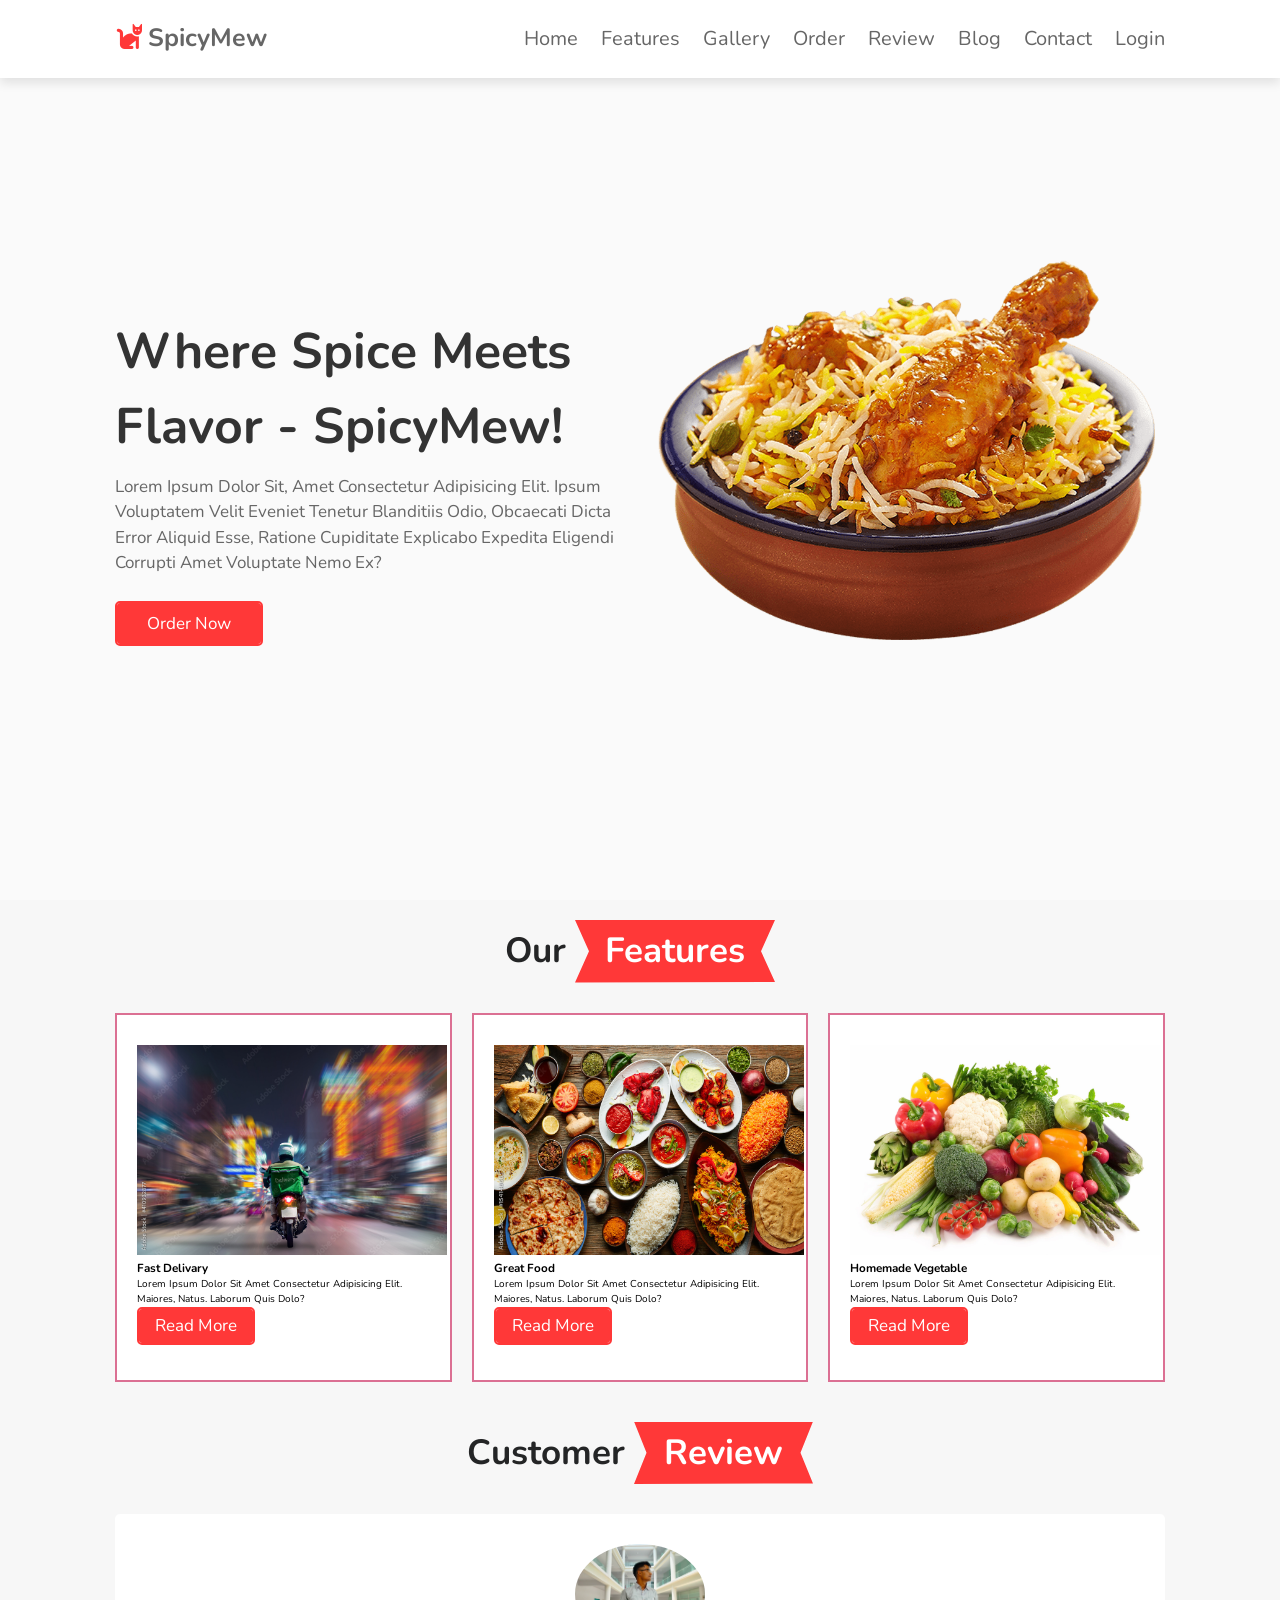
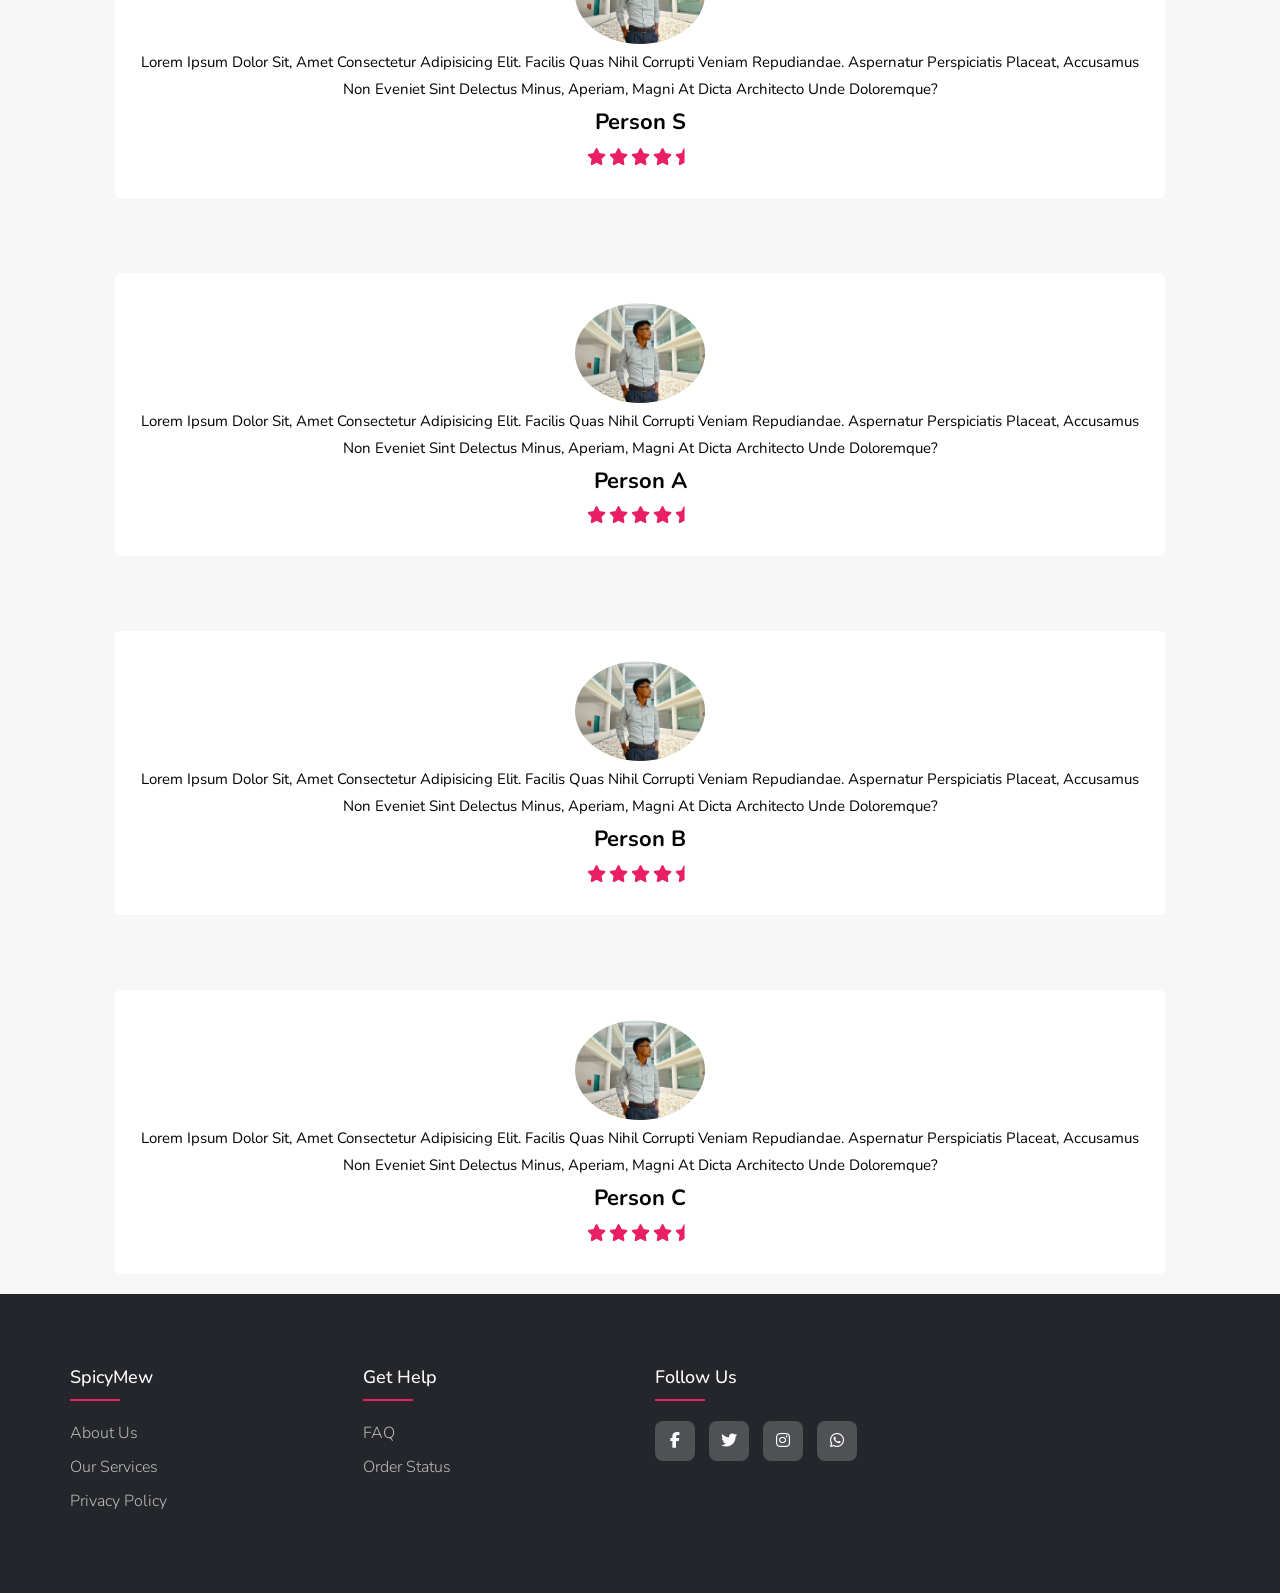
<file: index.html>
<!DOCTYPE html>
<html lang="en">
<head>
    <meta charset="UTF-8">
    <meta http-equiv="X-UA-Compatible" content="IE=edge">
    <meta name="viewport" content="width=device-width, initial-scale=1.0">
    <title>online food shop</title>

    <link rel="stylesheet" href="https://cdnjs.cloudflare.com/ajax/libs/font-awesome/6.3.0/css/all.min.css">


    <link rel="stylesheet" href="css/style.css">
</head>
<body>

<header>
    <a href="#" class="logo"><i class="fas fa-cat"></i>spicyMew</a>

    <div id="menu-bar" class="fas fa-bars"></div>
    <nav class="navbar">
            <a href="index.html">home</a>
            <a href="#features">features</a>
            
            <a href="gallery.html">gallery</a>
            <a href="#order">Order</a>
            <a href="review.html">Review</a>
            <a href="blog.html">blog</a>  
            <a href="contact.html">contact</a>          
            <a href="loginreg.html">Login</a>

    </nav>
    
</header>


   


    <!-- home section -->

    <section class="home" id ="home">
        <div class="content">
            <h3>Where spice meets flavor - SpicyMew!</h3>
            <p>Lorem ipsum dolor sit, amet consectetur adipisicing elit. 
                Ipsum voluptatem velit eveniet tenetur blanditiis odio, 
                obcaecati dicta error aliquid esse, ratione cupiditate
                explicabo expedita eligendi corrupti amet voluptate nemo ex?
            </p>
            <br>
            <a href="#" class="btn">order now</a>
            <!-- <i class="fa-solid fa-angle-right"></i>            -->

        </div>
        <div class = "image">
            <img src="images/chibir.png" alt="">

        </div>
    </section>

    <!-- feature -->

    <section class="features">
        <h1 class="heading">Our <span>features</span></h1>
        <div class="box-container">
            <div class="box">
                <img class="img11" src="images/delivary.jpeg" >
                <h3>Fast delivary</h3>
                <p>Lorem ipsum dolor sit amet consectetur adipisicing elit. Maiores, natus. Laborum quis dolo?</p>
                <a href="#" class="btn11">read more</a>
            </div>
            <div class="box">
                <img class="img11" src="images/greatfood.jpeg" >
                <h3>great food</h3>
                <p>Lorem ipsum dolor sit amet consectetur adipisicing elit. Maiores, natus. Laborum quis dolo?</p>
                <a href="#" class="btn11">read more</a>
            </div>
            <div class="box">
                <img class="img11" src="images/vegetables.jpg" >
                <h3>homemade vegetable</h3>
                <p>Lorem ipsum dolor sit amet consectetur adipisicing elit. Maiores, natus. Laborum quis dolo?</p>
                <a href="#" class="btn11">read more</a>
            </div>
        </div>

    </section>

    <!-- review section -->

<section class="review" id="review">
        <h1 class="heading">Customer <span>review</span></h1>
        <div class="swiper review-slider">
            <div class="swiper-wrapper">
                <div class="swipe-slide box">
                    <img class="img12" src="images/dev.jpg">
                    <p>Lorem ipsum dolor sit, amet consectetur adipisicing elit. Facilis quas nihil corrupti veniam
                        repudiandae. Aspernatur perspiciatis placeat, accusamus
                        non eveniet sint delectus minus, aperiam, magni at dicta architecto unde doloremque?</p>
                    <h3>person S</h3>
                    <div class="stars">
                        <i class="fa fa-star"></i>
                        <i class="fa fa-star"></i>
                        <i class="fa fa-star"></i>
                        <i class="fa fa-star"></i>
                        <i class="fa fa-star-half"></i>
                    </div>
                </div>
                <br>
                <br>
                <br>
                <br>
                <br>
                <div class="swipe-slide box">
                    <img class="img12" src="images/dev.jpg">
                    <p>Lorem ipsum dolor sit, amet consectetur adipisicing elit. Facilis quas nihil corrupti veniam
                        repudiandae. Aspernatur perspiciatis placeat, accusamus
                        non eveniet sint delectus minus, aperiam, magni at dicta architecto unde doloremque?</p>
                    <h3>person A</h3>
                    <div class="stars">
                        <i class="fa fa-star"></i>
                        <i class="fa fa-star"></i>
                        <i class="fa fa-star"></i>
                        <i class="fa fa-star"></i>
                        <i class="fa fa-star-half"></i>
                    </div>
                </div>
                <br>
                <br>
                <br>
                <br>
                <br>
                <div class="swipe-slide box">
                    <img class="img12" src="images/dev.jpg">
                    <p>Lorem ipsum dolor sit, amet consectetur adipisicing elit. Facilis quas nihil corrupti veniam
                        repudiandae. Aspernatur perspiciatis placeat, accusamus
                        non eveniet sint delectus minus, aperiam, magni at dicta architecto unde doloremque?</p>
                    <h3>person B</h3>
                    <div class="stars">
                        <i class="fa fa-star"></i>
                        <i class="fa fa-star"></i>
                        <i class="fa fa-star"></i>
                        <i class="fa fa-star"></i>
                        <i class="fa fa-star-half"></i>
                    </div>
                </div>
                <br>
                <br>
                <br>
                <br>
                <br>
                <div class="swipe-slide box">
                    <img class="img12" src="images/dev.jpg">
                    <p>Lorem ipsum dolor sit, amet consectetur adipisicing elit. Facilis quas nihil corrupti veniam
                        repudiandae. Aspernatur perspiciatis placeat, accusamus
                        non eveniet sint delectus minus, aperiam, magni at dicta architecto unde doloremque?</p>
                    <h3>person C</h3>
                    <div class="stars">
                        <i class="fa fa-star"></i>
                        <i class="fa fa-star"></i>
                        <i class="fa fa-star"></i>
                        <i class="fa fa-star"></i>
                        <i class="fa fa-star-half"></i>
                    </div>
                </div>
            </div>
        </div>
    </section>



    <!-- footer section -->

    <footer class="footer">
        <div class="containerfoot">
            <div class="rowfoot">
                <div class="footer-col">
                    <h4>spicyMew</h4>
                    <ul>
                        <li><a href="#">about us</a></li>
                        <li><a href="#">our services</a></li>
                        <li><a href="#">privacy policy</a></li>
                    </ul>
                </div>
                <div class="footer-col">
                    <h4>get help</h4>
                    <ul>
                        <li><a href="#">FAQ</a></li>
                        <li><a href="#">order status</a></li>
                       
                    </ul>
                </div>
                <div class="footer-col">
                    <h4>follow us</h4>
                    <div class="social-links">
                        
                        <a href="#"><i class="fab fa-facebook-f"></i></a>
                        <a href="#"><i class="fab fa-twitter"></i></a>
                        <a href="#"><i class="fab fa-instagram"></i></a>
                        <a href="#"><i class="fab fa-whatsapp"></i></a>
                    </div>                       
                    
                </div>
                
                
            </div>
        </div>

    </footer>


    <!--js file-->

    <script src="js/script.js"></script>
    

</body>
</html>
</file>
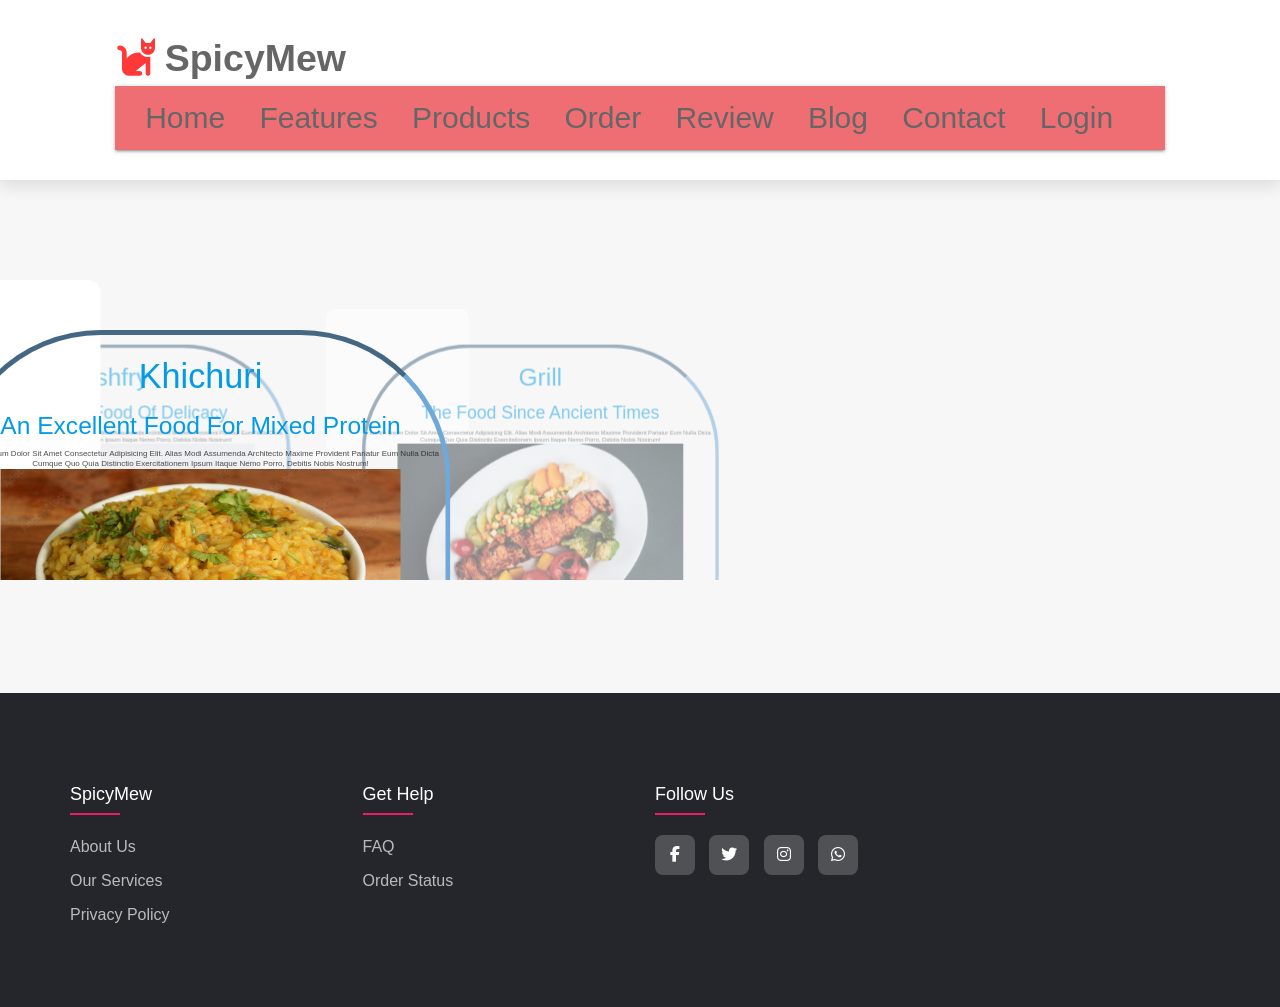
<file: blog.html>
<!DOCTYPE html>
<html lang="en">

<head>
    <meta charset="UTF-8">
    <meta http-equiv="X-UA-Compatible" content="IE=edge">
    <meta name="viewport" content="width=device-width, initial-scale=1.0">
    <title>food blog</title>
    <link rel="stylesheet" href="css/cssblog.css">
    <link rel="stylesheet" href="https://cdnjs.cloudflare.com/ajax/libs/materialize/1.0.0/css/materialize.min.css">
    <link rel="stylesheet" href="https://cdnjs.cloudflare.com/ajax/libs/font-awesome/6.3.0/css/all.min.css">


</head>


<body>
    <header>
        <a href="#" class="logo"><i class="fas fa-cat"></i>spicyMew</a>
    
        <div id="menu-bar" class="fas fa-bars"></div>
    <nav class="navbar">
            <a href="index.html">home</a>
            <a href="#features">features</a>
            
            <a href="gallery.html">Products</a>
            <a href="#order">Order</a>
            <a href="review.html">Review</a>
            <a href="blog.html">blog</a>  
            <a href="contact.html">contact</a>          
            <a href="loginreg.html">Login</a>

    </nav>
        
    </header>
    
    
   <br>    
   <br>    
   <br>    
   <br>    
   <br>    
   <br>    
   <br>    
   <br>    

    <div class="carousel">

        <a class="carousel-item" href="#">
            <div class="testi">
                <div class="img-area">
                    <h4>fishfry</h4>
                    <h5>the legacy food of delicacy</h5>
                    <p>Lorem ipsum dolor sit amet consectetur adipisicing elit. Alias modi assumenda architecto maxime
                        provident pariatur eum nulla dicta cumque quo quia distinctio
                        exercitationem ipsum itaque nemo porro, debitis nobis nostrum!</p>
                    <img src="images/fishfry.jpg">


                </div>


            </div>
        </a>
        <a class="carousel-item" href="#">
            <div class="testi">

                <div class="img-area">
                    <h4>Khichuri</h4>
                    <h5>an excellent food for mixed protein</h5>
                    <p>Lorem ipsum dolor sit amet consectetur adipisicing elit. Alias modi assumenda architecto maxime
                        provident pariatur eum nulla dicta cumque quo quia distinctio
                        exercitationem ipsum itaque nemo porro, debitis nobis nostrum!</p>
                    <img src="images/khichuri.jpg">


                </div>


            </div>
        </a>
        <a class="carousel-item" href="#">
            <div class="testi">

                <div class="img-area">
                    <h4>grill</h4>
                    <h5>the food since ancient times</h5>
                    <p>Lorem ipsum dolor sit amet consectetur adipisicing elit. Alias modi assumenda architecto maxime
                        provident pariatur eum nulla dicta cumque quo quia distinctio
                        exercitationem ipsum itaque nemo porro, debitis nobis nostrum!</p>
                    <img src="images/grill.jpg">


                </div>


            </div>
        </a>

        <a class="carousel-item" href="#">
            <div class="testi">
                <div class="img-area">
                    <h4>pizza</h4>
                    <h5>the modern parota</h5>
                    <p>Lorem ipsum dolor sit amet consectetur adipisicing elit. Alias modi assumenda architecto maxime
                        provident pariatur eum nulla dicta cumque quo quia distinctio
                        exercitationem ipsum itaque nemo porro, debitis nobis nostrum!</p>
                    <img src="images/pizza.jpg">


                </div>


            </div>
        </a>


    </div>



    <br>
    <br>
    <br>
    <br>
    <br>

    <!-- footer section -->

    <footer class="footer">
        <div class="containerfoot">
            <div class="rowfoot">
                <div class="footer-col">
                    <h4>spicyMew</h4>
                    <ul>
                        <li><a href="#">about us</a></li>
                        <li><a href="#">our services</a></li>
                        <li><a href="#">privacy policy</a></li>
                    </ul>
                </div>
                <div class="footer-col">
                    <h4>get help</h4>
                    <ul>
                        <li><a href="#">FAQ</a></li>
                        <li><a href="#">order status</a></li>

                    </ul>
                </div>
                <div class="footer-col">
                    <h4>follow us</h4>
                    <div class="social-links">

                        <a href="#"><i class="fab fa-facebook-f"></i></a>
                        <a href="#"><i class="fab fa-twitter"></i></a>
                        <a href="#"><i class="fab fa-instagram"></i></a>
                        <a href="#"><i class="fab fa-whatsapp"></i></a>
                    </div>

                </div>


            </div>
        </div>

    </footer>


    <!--js file-->

    <script src="js/script.js"></script>
    <script src="https://cdnjs.cloudflare.com/ajax/libs/jquery/3.6.0/jquery.min.js"></script>




    <script src="https://cdnjs.cloudflare.com/ajax/libs/jquery/3.6.0/jquery.min.js"></script>
    <script src="https://cdnjs.cloudflare.com/ajax/libs/materialize/1.0.0/js/materialize.min.js"></script>

    <script>
        $(document).ready(function () {

            $('.carousel').carousel({
                padding: 200

            });
            autoplay();
            function autoplay() {
                $('.carousel').carousel('next');
                setTimeout(autoplay, 4500);
            }

        });
    </script>


</body>

</html>
</file>
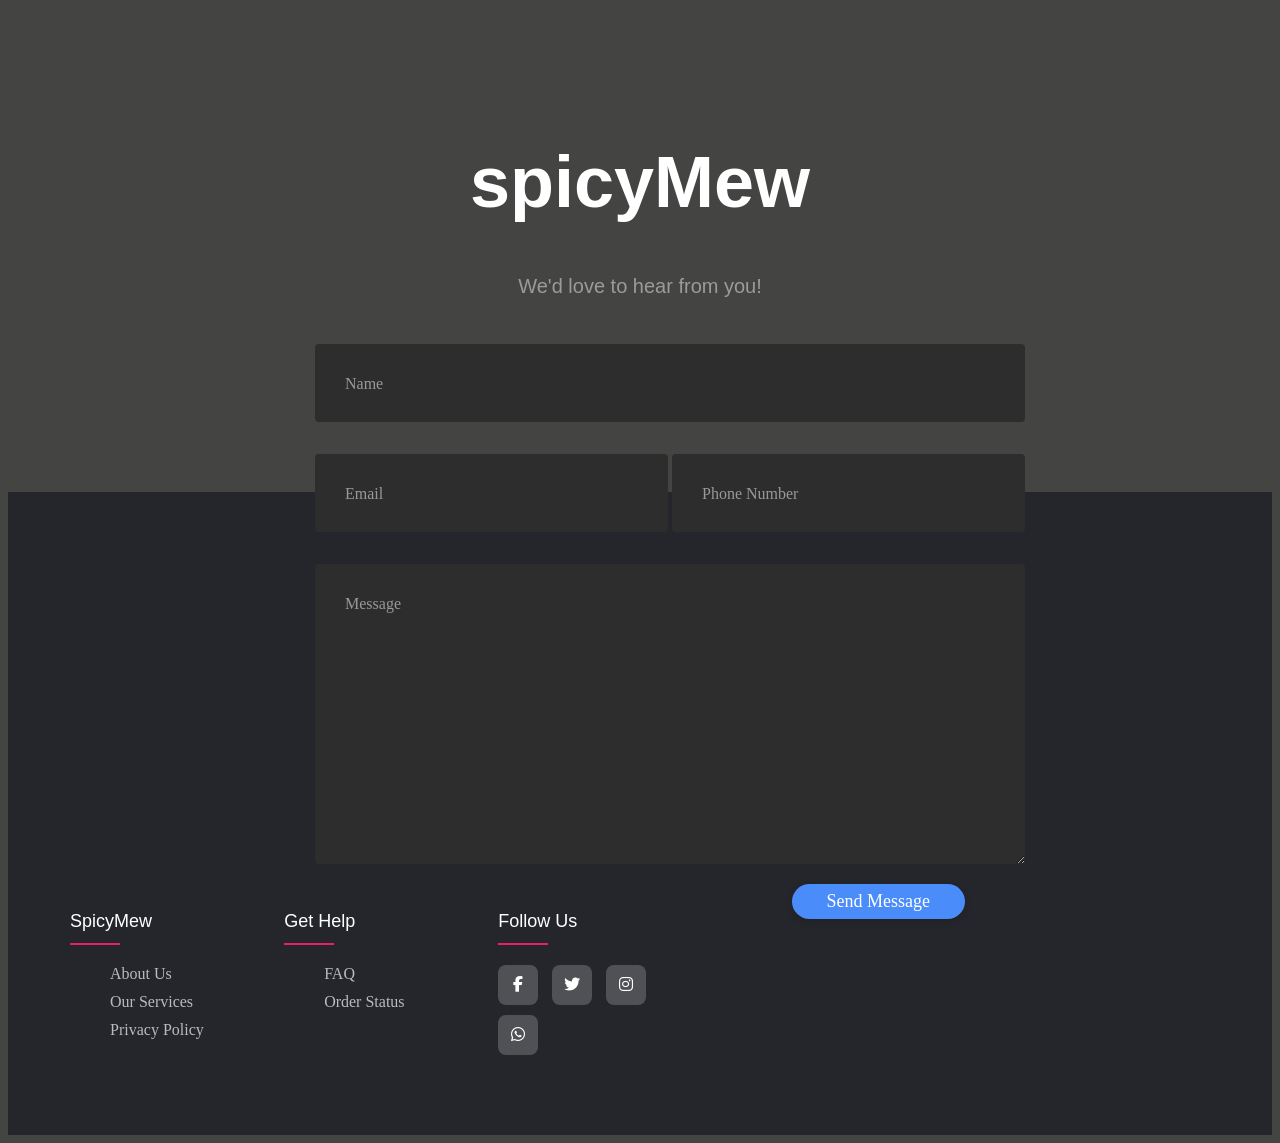
<file: contact.html>
<!DOCTYPE html>
<html lang="en">
<head>
    <meta charset="UTF-8">
    <meta http-equiv="X-UA-Compatible" content="IE=edge">
    <meta name="viewport" content="width=device-width, initial-scale=1.0">
    <link rel="stylesheet" href="css/contact.css">
    <link rel="stylesheet" href="https://cdnjs.cloudflare.com/ajax/libs/font-awesome/6.3.0/css/all.min.css">
    <title>contact form</title>

</head>


<body>
    <div class="container">
        <div class="row">
                <h1>spicyMew</h1>
        </div>
        <div class="row">
                <h4 style="text-align:center">We'd love to hear from you!</h4>
        </div>
        <div class="row input-container">
                <div class="col-xs-12">
                    <div class="styled-input wide">
                        <input type="text" required />
                        <label>Name</label> 
                    </div>
                </div>
                <div class="col-md-6 col-sm-12">
                    <div class="styled-input">
                        <input type="text" required />
                        <label>Email</label> 
                    </div>
                </div>
                <div class="col-md-6 col-sm-12">
                    <div class="styled-input" style="float:right;">
                        <input type="text" required />
                        <label>Phone Number</label> 
                    </div>
                </div>
                <div class="col-xs-12">
                    <div class="styled-input wide">
                        <textarea required></textarea>
                        <label>Message</label>
                    </div>
                </div>
                <div class="col-xs-12">
                    <div class="btn-lrg submit-btn">Send Message</div>
                </div>
        </div>
    </div>



<br>
<br>
<br>
<br>
<br>
<br>
<br>
<br>
<br>


    
    <!-- footer section -->

    <footer class="footer">
        <div class="containerfoot">
            <div class="rowfoot">
                <div class="footer-col">
                    <h4>spicyMew</h4>
                    <ul>
                        <li><a href="#">about us</a></li>
                        <li><a href="#">our services</a></li>
                        <li><a href="#">privacy policy</a></li>
                    </ul>
                </div>
                <div class="footer-col">
                    <h4>get help</h4>
                    <ul>
                        <li><a href="#">FAQ</a></li>
                        <li><a href="#">order status</a></li>
                       
                    </ul>
                </div>
                <div class="footer-col">
                    <h4>follow us</h4>
                    <div class="social-links">
                        
                        <a href="#"><i class="fab fa-facebook-f"></i></a>
                        <a href="#"><i class="fab fa-twitter"></i></a>
                        <a href="#"><i class="fab fa-instagram"></i></a>
                        <a href="#"><i class="fab fa-whatsapp"></i></a>
                    </div>                       
                    
                </div>
                
                
            </div>
        </div>

    </footer>
    
    
</body>
</html>
</file>
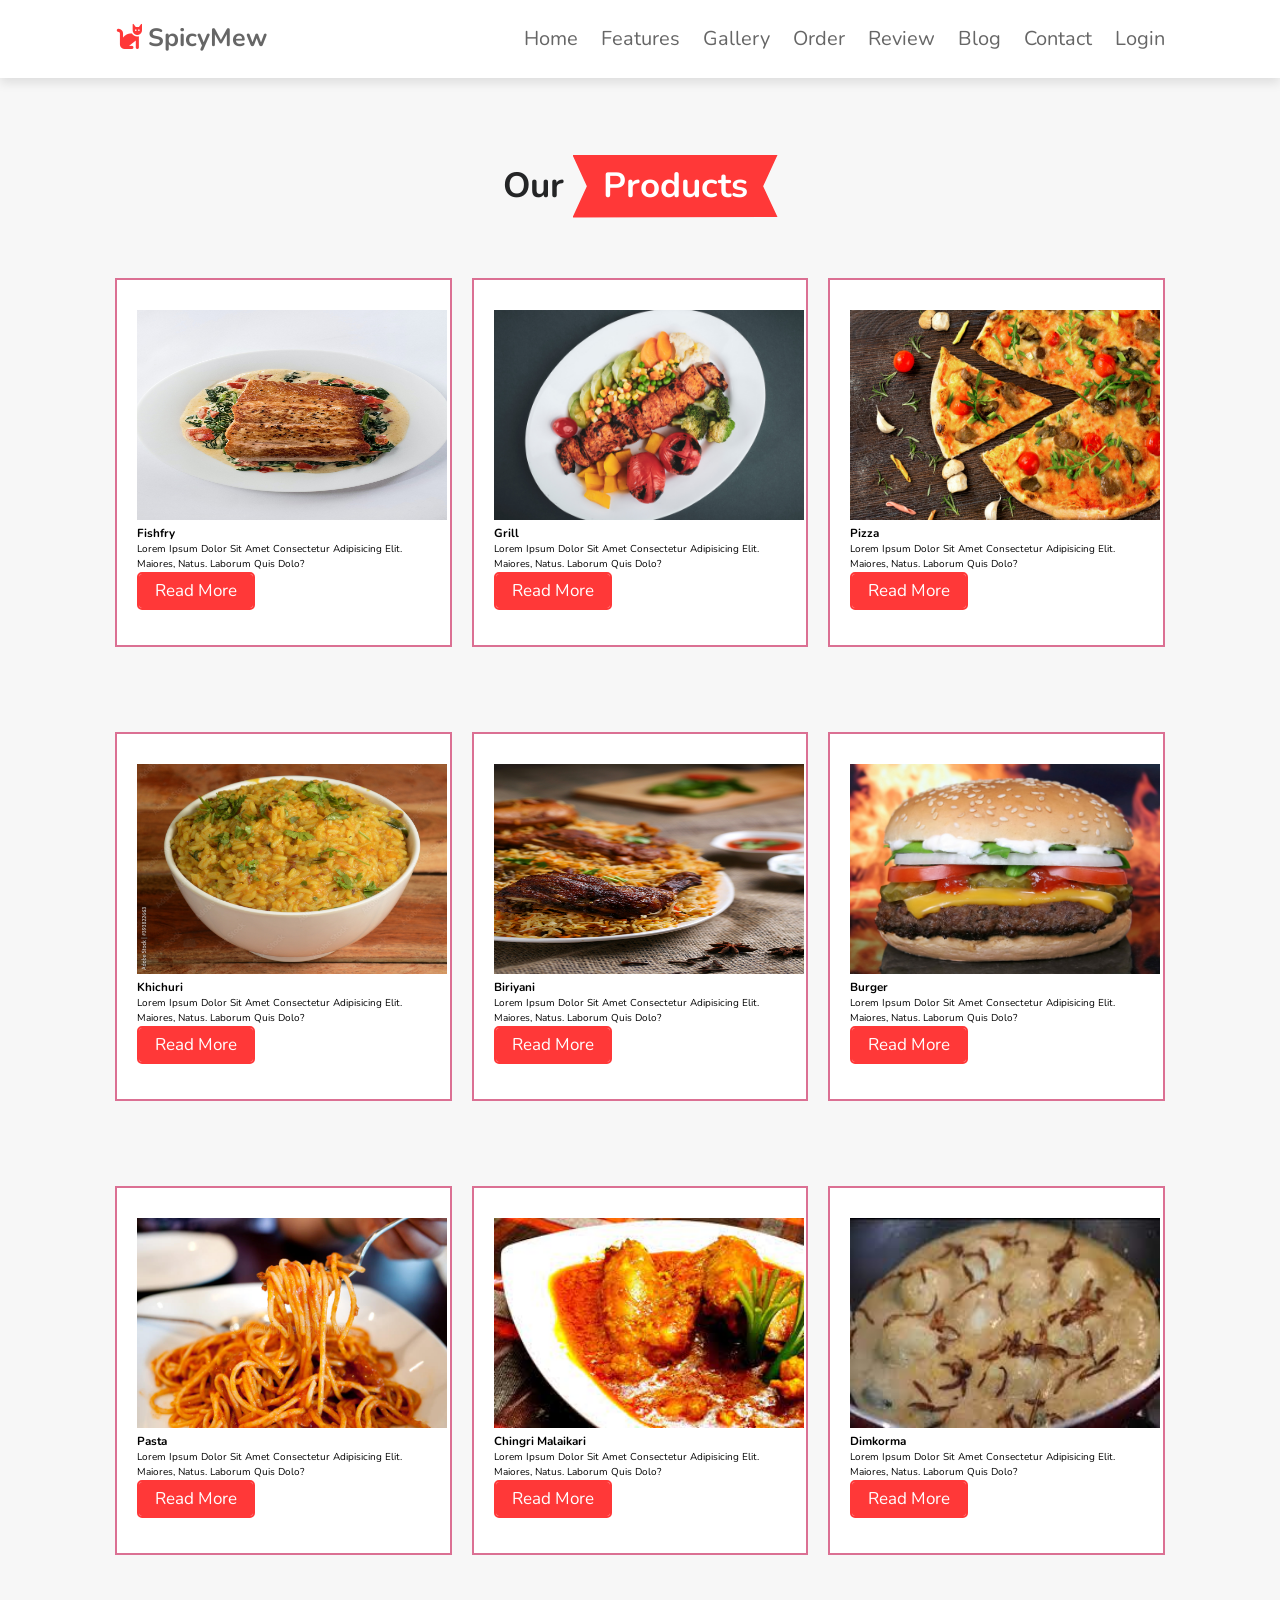
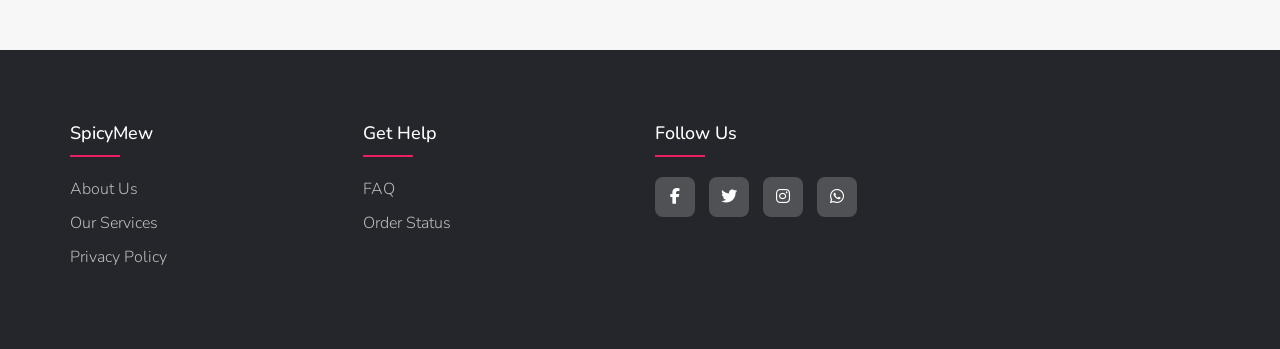
<file: gallery.html>
<!DOCTYPE html>
<html lang="en">
<head>
    <meta charset="UTF-8">
    <meta http-equiv="X-UA-Compatible" content="IE=edge">
    <meta name="viewport" content="width=device-width, initial-scale=1.0">
    <title>online food shop</title>

    <link rel="stylesheet" href="https://cdnjs.cloudflare.com/ajax/libs/font-awesome/6.3.0/css/all.min.css">


    <link rel="stylesheet" href="css/gallery.css">
</head>
<body>

<header>
    <a href="#" class="logo"><i class="fas fa-cat"></i>spicyMew</a>

    <div id="menu-bar" class="fas fa-bars"></div>
    <nav class="navbar">
            <a href="index.html">home</a>
            <a href="#features">features</a>
            
            <a href="gallery.html">gallery</a>
            <a href="#order">Order</a>
            <a href="review.html">Review</a>
            <a href="blog.html">blog</a>  
            <a href="contact.html">contact</a>          
            <a href="loginreg.html">Login</a>

    </nav>
    
</header>
<br>
<br>
<br>
<br>
<br>
<br>
<br>
<br>
<br>


    <!-- feature -->

    <section class="features">
        <h1 class="heading">Our <span>Products</span></h1>
        <br>
        <br>
        <div class="box-container">
            <div class="box">
                <img class="img11" src="images/fishfry.jpg" >
                <h3>Fishfry</h3>
                <p>Lorem ipsum dolor sit amet consectetur adipisicing elit. Maiores, natus. Laborum quis dolo?</p>
                <a href="#" class="btn11">read more</a>
            </div>
            <div class="box">
                <img class="img11" src="images/grill.jpg" >
                <h3>grill</h3>
                <p>Lorem ipsum dolor sit amet consectetur adipisicing elit. Maiores, natus. Laborum quis dolo?</p>
                <a href="#" class="btn11">read more</a>
            </div>
            <div class="box">
                <img class="img11" src="images/pizza.jpg" >
                <h3>Pizza</h3>
                <p>Lorem ipsum dolor sit amet consectetur adipisicing elit. Maiores, natus. Laborum quis dolo?</p>
                <a href="#" class="btn11">read more</a>
            </div>
        </div>

    </section>

    <br>
    <br>
    <br>

    <section class="features">
        
        <div class="box-container">
            <div class="box">
                <img class="img11" src="images/khichuri.jpg" >
                <h3>khichuri</h3>
                <p>Lorem ipsum dolor sit amet consectetur adipisicing elit. Maiores, natus. Laborum quis dolo?</p>
                <a href="#" class="btn11">read more</a>
            </div>
            <div class="box">
                <img class="img11" src="images/frontbiriyani.jpg" >
                <h3>biriyani</h3>
                <p>Lorem ipsum dolor sit amet consectetur adipisicing elit. Maiores, natus. Laborum quis dolo?</p>
                <a href="#" class="btn11">read more</a>
            </div>
            <div class="box">
                <img class="img11" src="images/hamburger.jpg" >
                <h3>Burger</h3>
                <p>Lorem ipsum dolor sit amet consectetur adipisicing elit. Maiores, natus. Laborum quis dolo?</p>
                <a href="#" class="btn11">read more</a>
            </div>
        </div>

    </section>
    <br>
    <br>
    <br>

    <section class="features">
        
        <div class="box-container">
            <div class="box">
                <img class="img11" src="images/pasta.jpg" >
                <h3>pasta</h3>
                <p>Lorem ipsum dolor sit amet consectetur adipisicing elit. Maiores, natus. Laborum quis dolo?</p>
                <a href="#" class="btn11">read more</a>
            </div>
            <div class="box">
                <img class="img11" src="images/chingri.jpg" >
                <h3>Chingri Malaikari</h3>
                <p>Lorem ipsum dolor sit amet consectetur adipisicing elit. Maiores, natus. Laborum quis dolo?</p>
                <a href="#" class="btn11">read more</a>
            </div>
            <div class="box">
                <img class="img11" src="images/dimkorma.jpg" >
                <h3>Dimkorma</h3>
                <p>Lorem ipsum dolor sit amet consectetur adipisicing elit. Maiores, natus. Laborum quis dolo?</p>
                <a href="#" class="btn11">read more</a>
            </div>
        </div>

    </section>

    <br>
    <br>
    <br>
    <br>
    <br>




    <!-- footer section -->

    <footer class="footer">
        <div class="containerfoot">
            <div class="rowfoot">
                <div class="footer-col">
                    <h4>spicyMew</h4>
                    <ul>
                        <li><a href="#">about us</a></li>
                        <li><a href="#">our services</a></li>
                        <li><a href="#">privacy policy</a></li>
                    </ul>
                </div>
                <div class="footer-col">
                    <h4>get help</h4>
                    <ul>
                        <li><a href="#">FAQ</a></li>
                        <li><a href="#">order status</a></li>
                       
                    </ul>
                </div>
                <div class="footer-col">
                    <h4>follow us</h4>
                    <div class="social-links">
                        
                        <a href="#"><i class="fab fa-facebook-f"></i></a>
                        <a href="#"><i class="fab fa-twitter"></i></a>
                        <a href="#"><i class="fab fa-instagram"></i></a>
                        <a href="#"><i class="fab fa-whatsapp"></i></a>
                    </div>                       
                    
                </div>
                
                
            </div>
        </div>

    </footer>


    <!--js file-->

    <!-- <script src="js/script.js"></script> -->
    

</body>
</html>
</file>
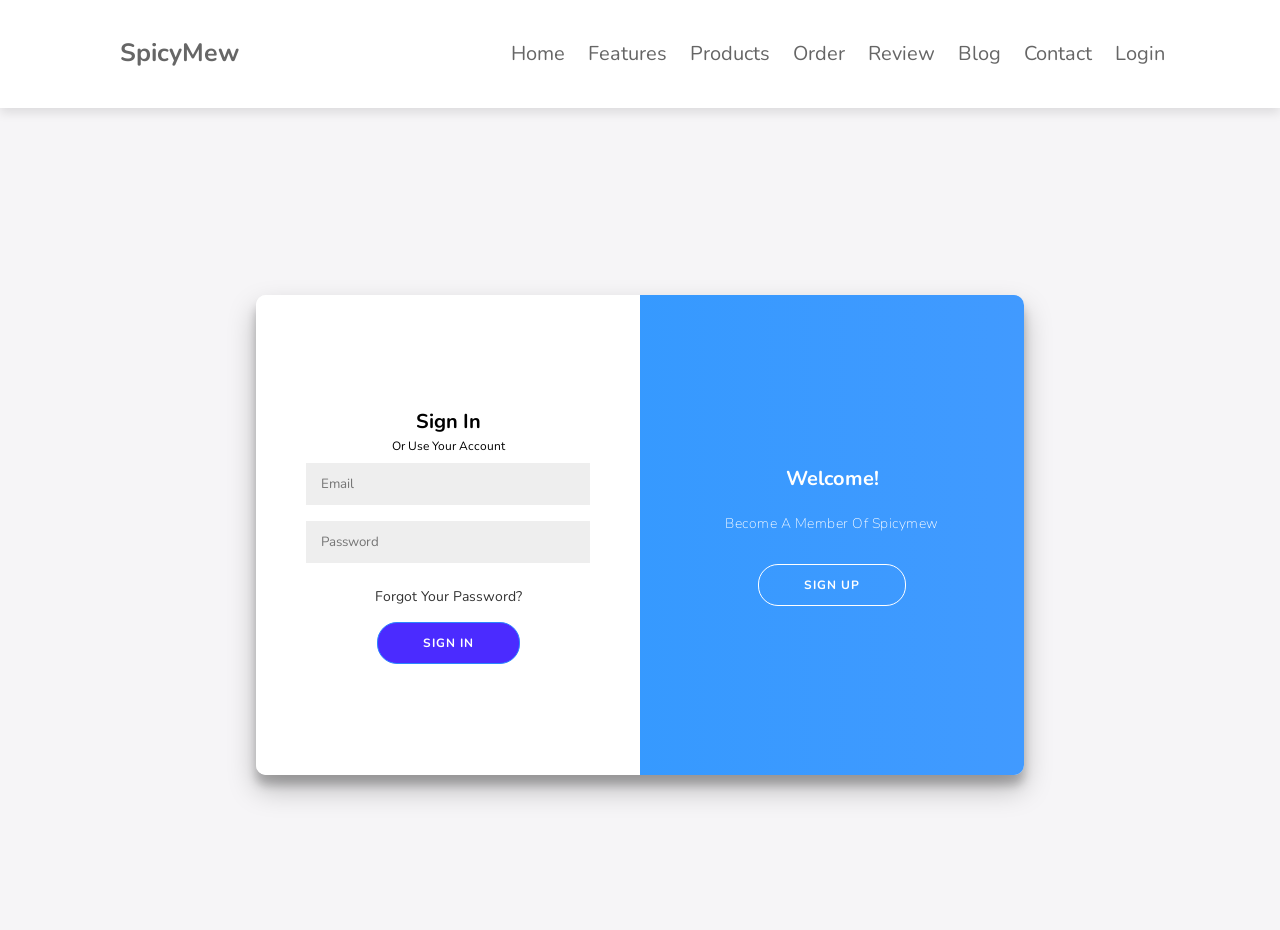
<file: loginreg.html>
<!DOCTYPE html>
<html lang="en">

<head>
    <meta charset="UTF-8">
    <meta http-equiv="X-UA-Compatible" content="IE=edge">
    <meta name="viewport" content="width=device-width, initial-scale=1.0">
    <title>loginform</title>
    <link rel="stylesheet" href="css/cssloginreg.css">
</head>

<body>
    <header>
        <a href="#" class="logo"><i class="fas fa-cat"></i>spicyMew</a>

        <div id="menu-bar" class="fas fa-bars"></div>
    <nav class="navbar">
            <a href="index.html">home</a>
            <a href="#features">features</a>
            
            <a href="gallery.html">products</a>
            <a href="#order">Order</a>
            <a href="review.html">Review</a>
            <a href="blog.html">blog</a>  
            <a href="contact.html">contact</a>          
            <a href="loginreg.html">Login</a>

    </nav>

    </header>
    <br>
    <br>
    <br>
    <br>
    <br>
    <br>
    <br>
    <br>
    <br>
    <br>
    <br>
    <br>
    <br>
    <br>


    <div class="container" id="container">
        <div class="form-container sign-up-container">
            <form action="#">
                <h1>Create Account</h1>
                <!-- <div class="social-container">
				<a href="#" class="social"><i class="fab fa-facebook-f"></i></a>
				<a href="#" class="social"><i class="fab fa-google-plus-g"></i></a>
				<a href="#" class="social"><i class="fab fa-linkedin-in"></i></a>
			</div> -->
                <span>or use your email for registration</span>
                <input type="text" placeholder="Name" />
                <input type="email" placeholder="Email" />
                <input type="password" placeholder="Password" />
                <button>Sign Up</button>
            </form>
        </div>
        <div class="form-container sign-in-container">
            <form action="#">
                <h1>Sign in</h1>
                <div class="social-container">
                    <a href="#" class="social"><i class="fab fa-facebook-f"></i></a>
                    <a href="#" class="social"><i class="fab fa-google-plus-g"></i></a>
                    <a href="#" class="social"><i class="fab fa-linkedin-in"></i></a>
                </div>
                <span>or use your account</span>
                <input type="email" placeholder="Email" />
                <input type="password" placeholder="Password" />
                <a href="#">Forgot your password?</a>
                <button>Sign In</button>
            </form>
        </div>
        <div class="overlay-container">
            <div class="overlay">
                <div class="overlay-panel overlay-left">
                    <h1>Welcome Back!</h1>
                    <p>To keep connected with us please login with your personal info</p>
                    <button class="ghost" id="signIn">Sign In</button>
                </div>
                <div class="overlay-panel overlay-right">
                    <h1>welcome!</h1>
                    <p>become a member of spicymew</p>
                    <button class="ghost" id="signUp">Sign Up</button>
                </div>
            </div>
        </div>
    </div>

    
 


    <script src="js/script.js"></script>

</body>

</html>
</file>
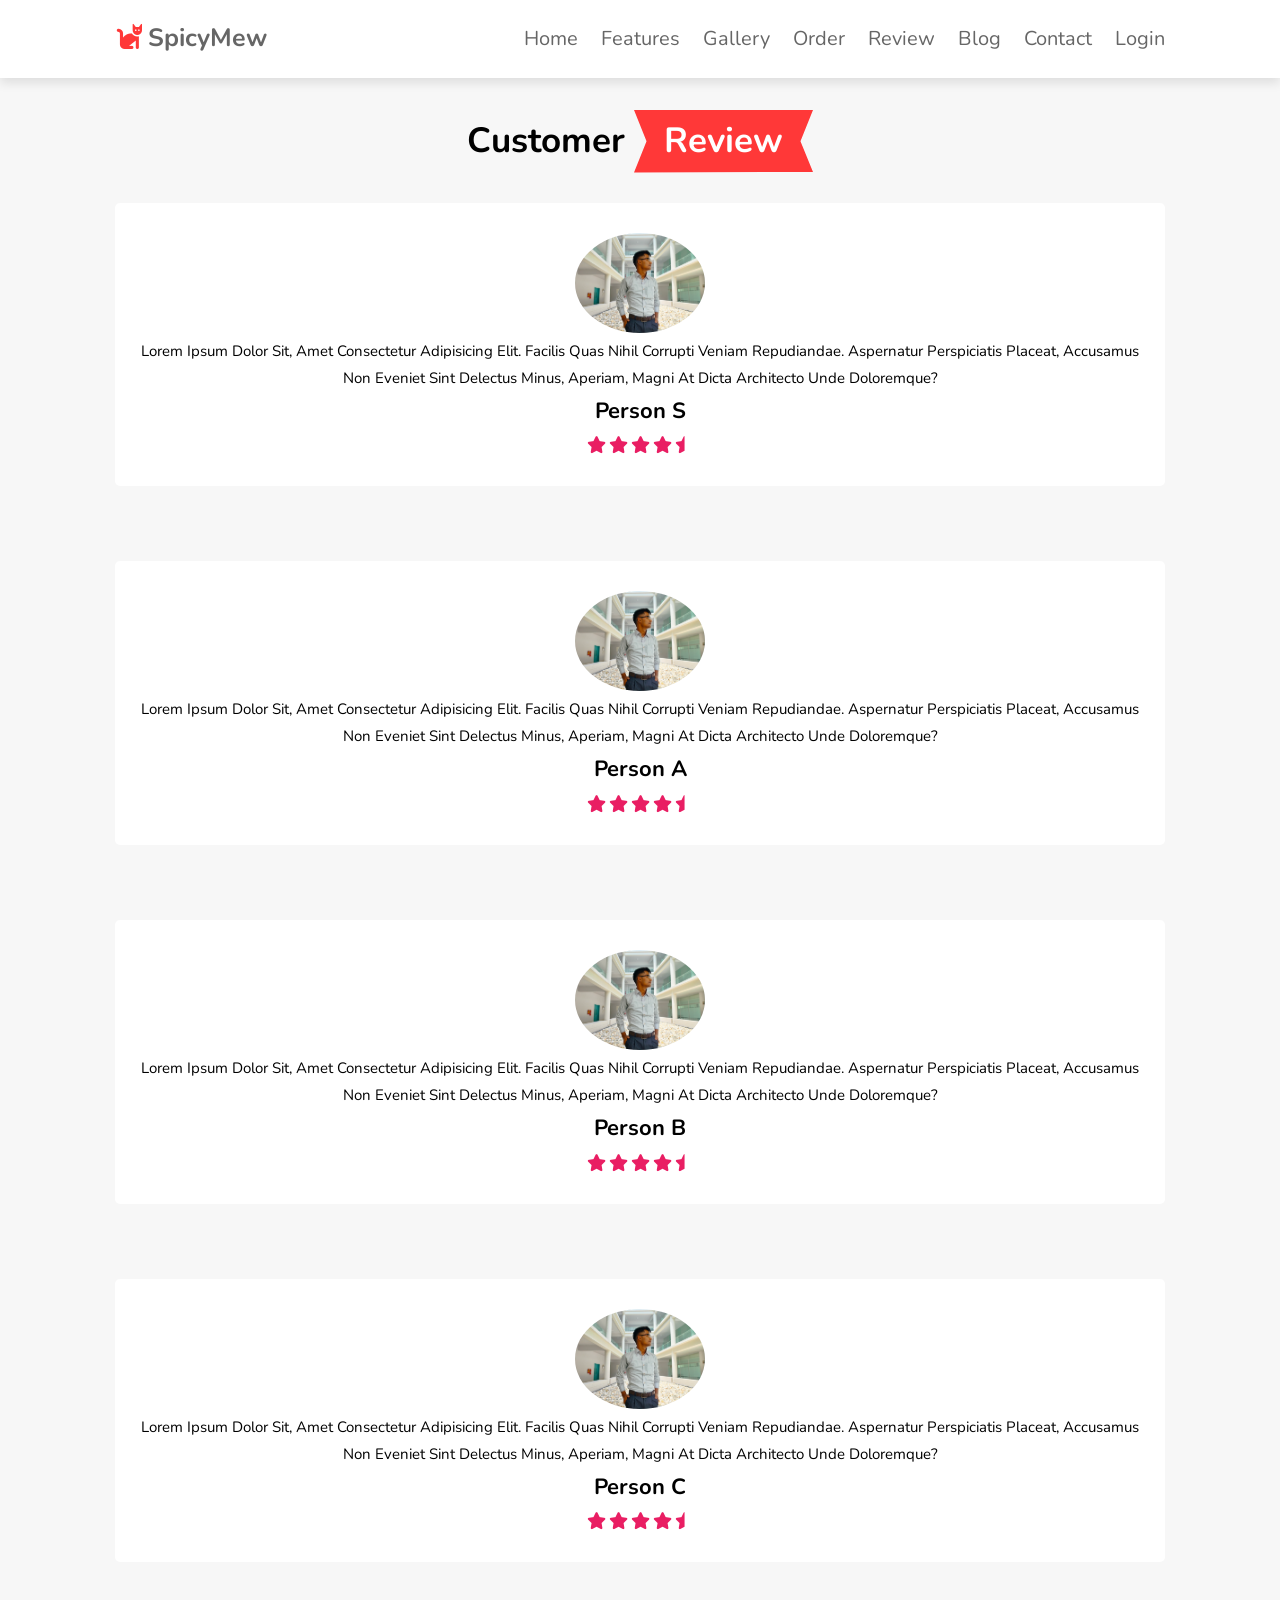
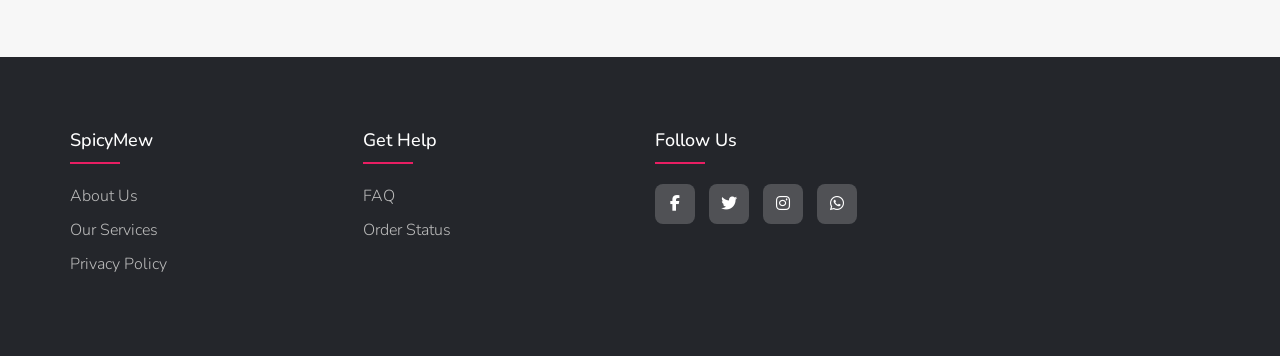
<file: review.html>
<!DOCTYPE html>
<html lang="en">

<head>
    <meta charset="UTF-8">
    <meta http-equiv="X-UA-Compatible" content="IE=edge">
    <meta name="viewport" content="width=device-width, initial-scale=1.0">
    <title>online food shop</title>

    <link rel="stylesheet" href="https://cdnjs.cloudflare.com/ajax/libs/font-awesome/6.3.0/css/all.min.css">


    <link rel="stylesheet" href="css/stylereview.css">
</head>

<body>

    <header>

        <a href="#" class="logo"><i class="fas fa-cat"></i>spicyMew</a>

        <div id="menu-bar" class="fas fa-bars"></div>
        <nav class="navbar">
            <a href="index.html">home</a>
            <a href="#features">features</a>

            <a href="#gallery">gallery</a>
            <a href="#order">Order</a>
            <a href="review.html">Review</a>
            <a href="blog.html">blog</a>
            <a href="contact.html">contact</a>
            <a href="loginreg.html">Login</a>

        </nav>

    </header>

    <br>
    <br>
    <br>
    <br>
    <br>
    <br>


    <section class="review" id="review">
        <h1 class="heading">Customer <span>review</span></h1>
        <div class="swiper review-slider">
            <div class="swiper-wrapper">
                <div class="swipe-slide box">
                    <img class="img12" src="images/dev.jpg">
                    <p>Lorem ipsum dolor sit, amet consectetur adipisicing elit. Facilis quas nihil corrupti veniam
                        repudiandae. Aspernatur perspiciatis placeat, accusamus
                        non eveniet sint delectus minus, aperiam, magni at dicta architecto unde doloremque?</p>
                    <h3>person S</h3>
                    <div class="stars">
                        <i class="fa fa-star"></i>
                        <i class="fa fa-star"></i>
                        <i class="fa fa-star"></i>
                        <i class="fa fa-star"></i>
                        <i class="fa fa-star-half"></i>
                    </div>
                </div>
                <br>
                <br>
                <br>
                <br>
                <br>
                <div class="swipe-slide box">
                    <img class="img12" src="images/dev.jpg">
                    <p>Lorem ipsum dolor sit, amet consectetur adipisicing elit. Facilis quas nihil corrupti veniam
                        repudiandae. Aspernatur perspiciatis placeat, accusamus
                        non eveniet sint delectus minus, aperiam, magni at dicta architecto unde doloremque?</p>
                    <h3>person A</h3>
                    <div class="stars">
                        <i class="fa fa-star"></i>
                        <i class="fa fa-star"></i>
                        <i class="fa fa-star"></i>
                        <i class="fa fa-star"></i>
                        <i class="fa fa-star-half"></i>
                    </div>
                </div>
                <br>
                <br>
                <br>
                <br>
                <br>
                <div class="swipe-slide box">
                    <img class="img12" src="images/dev.jpg">
                    <p>Lorem ipsum dolor sit, amet consectetur adipisicing elit. Facilis quas nihil corrupti veniam
                        repudiandae. Aspernatur perspiciatis placeat, accusamus
                        non eveniet sint delectus minus, aperiam, magni at dicta architecto unde doloremque?</p>
                    <h3>person B</h3>
                    <div class="stars">
                        <i class="fa fa-star"></i>
                        <i class="fa fa-star"></i>
                        <i class="fa fa-star"></i>
                        <i class="fa fa-star"></i>
                        <i class="fa fa-star-half"></i>
                    </div>
                </div>
                <br>
                <br>
                <br>
                <br>
                <br>
                <div class="swipe-slide box">
                    <img class="img12" src="images/dev.jpg">
                    <p>Lorem ipsum dolor sit, amet consectetur adipisicing elit. Facilis quas nihil corrupti veniam
                        repudiandae. Aspernatur perspiciatis placeat, accusamus
                        non eveniet sint delectus minus, aperiam, magni at dicta architecto unde doloremque?</p>
                    <h3>person C</h3>
                    <div class="stars">
                        <i class="fa fa-star"></i>
                        <i class="fa fa-star"></i>
                        <i class="fa fa-star"></i>
                        <i class="fa fa-star"></i>
                        <i class="fa fa-star-half"></i>
                    </div>
                </div>
            </div>
        </div>
    </section>

    <br>
    <br>
    <br>
    <br>
    <br>

    <!-- footer section -->

    <footer class="footer">
        <div class="containerfoot">
            <div class="rowfoot">
                <div class="footer-col">
                    <h4>spicyMew</h4>
                    <ul>
                        <li><a href="#">about us</a></li>
                        <li><a href="#">our services</a></li>
                        <li><a href="#">privacy policy</a></li>
                    </ul>
                </div>
                <div class="footer-col">
                    <h4>get help</h4>
                    <ul>
                        <li><a href="#">FAQ</a></li>
                        <li><a href="#">order status</a></li>

                    </ul>
                </div>
                <div class="footer-col">
                    <h4>follow us</h4>
                    <div class="social-links">

                        <a href="#"><i class="fab fa-facebook-f"></i></a>
                        <a href="#"><i class="fab fa-twitter"></i></a>
                        <a href="#"><i class="fab fa-instagram"></i></a>
                        <a href="#"><i class="fab fa-whatsapp"></i></a>
                    </div>

                </div>


            </div>
        </div>

    </footer>


    <!--js file-->

    <script src="js/script.js"></script>
    <script src="https://cdnjs.cloudflare.com/ajax/libs/jquery/3.6.0/jquery.min.js"></script>


</body>

</html>
</file>
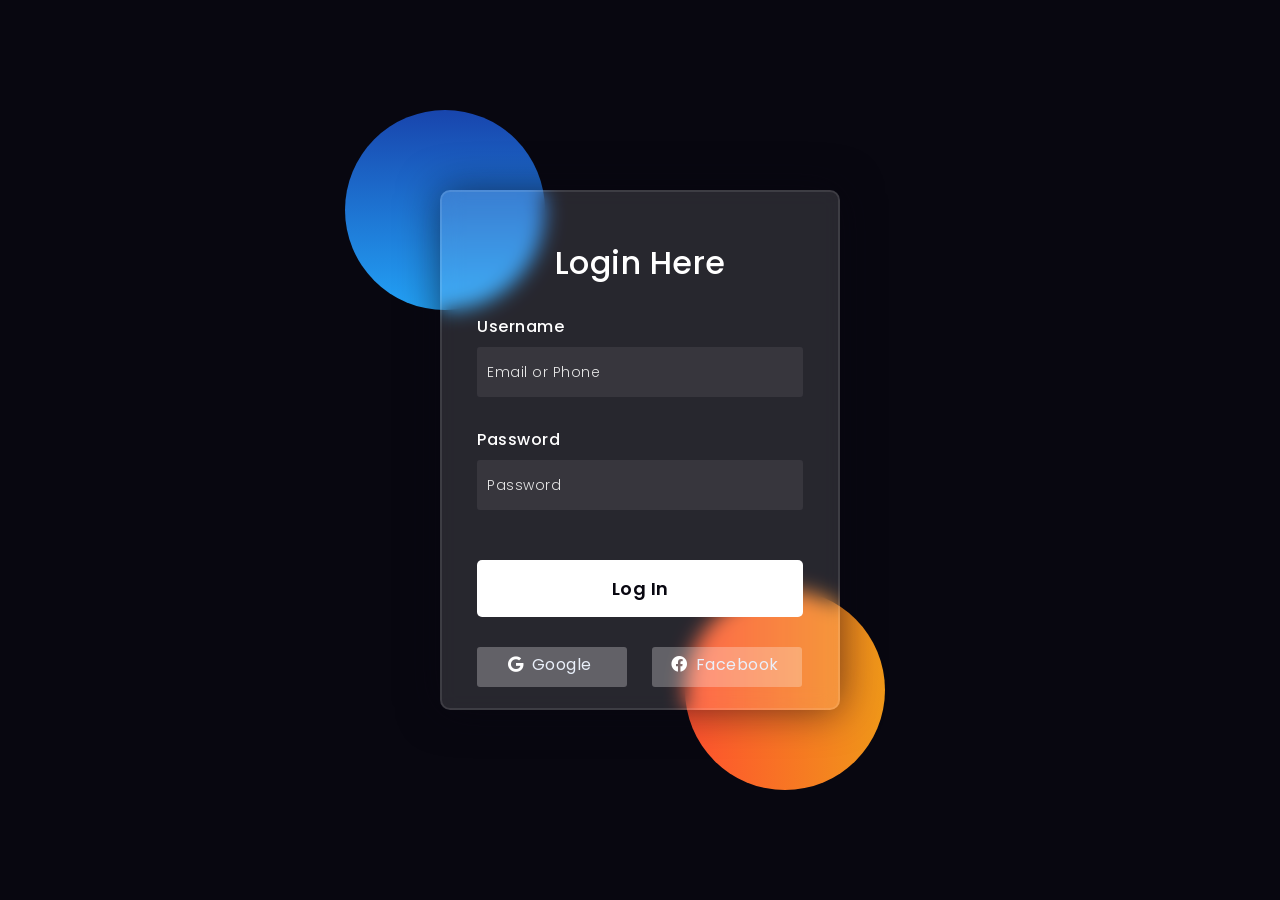
<file: test.html>
<!DOCTYPE html>
<html lang="en">
<head>
  <!-- Design by foolishdeveloper.com -->
    <title>Glassmorphism login Form Tutorial in html css</title>
 
    <link rel="preconnect" href="https://fonts.gstatic.com">
    <link rel="stylesheet" href="https://cdnjs.cloudflare.com/ajax/libs/font-awesome/5.15.4/css/all.min.css">
    <link href="https://fonts.googleapis.com/css2?family=Poppins:wght@300;500;600&display=swap" rel="stylesheet">
    <!--Stylesheet-->
    <style media="screen">
      *,
*:before,
*:after{
    padding: 0;
    margin: 0;
    box-sizing: border-box;
}
body{
    background-color: #080710;
}
.background{
    width: 430px;
    height: 520px;
    position: absolute;
    transform: translate(-50%,-50%);
    left: 50%;
    top: 50%;
}
.background .shape{
    height: 200px;
    width: 200px;
    position: absolute;
    border-radius: 50%;
}
.shape:first-child{
    background: linear-gradient(
        #1845ad,
        #23a2f6
    );
    left: -80px;
    top: -80px;
}
.shape:last-child{
    background: linear-gradient(
        to right,
        #ff512f,
        #f09819
    );
    right: -30px;
    bottom: -80px;
}
form{
    height: 520px;
    width: 400px;
    background-color: rgba(255,255,255,0.13);
    position: absolute;
    transform: translate(-50%,-50%);
    top: 50%;
    left: 50%;
    border-radius: 10px;
    backdrop-filter: blur(10px);
    border: 2px solid rgba(255,255,255,0.1);
    box-shadow: 0 0 40px rgba(8,7,16,0.6);
    padding: 50px 35px;
}
form *{
    font-family: 'Poppins',sans-serif;
    color: #ffffff;
    letter-spacing: 0.5px;
    outline: none;
    border: none;
}
form h3{
    font-size: 32px;
    font-weight: 500;
    line-height: 42px;
    text-align: center;
}

label{
    display: block;
    margin-top: 30px;
    font-size: 16px;
    font-weight: 500;
}
input{
    display: block;
    height: 50px;
    width: 100%;
    background-color: rgba(255,255,255,0.07);
    border-radius: 3px;
    padding: 0 10px;
    margin-top: 8px;
    font-size: 14px;
    font-weight: 300;
}
::placeholder{
    color: #e5e5e5;
}
button{
    margin-top: 50px;
    width: 100%;
    background-color: #ffffff;
    color: #080710;
    padding: 15px 0;
    font-size: 18px;
    font-weight: 600;
    border-radius: 5px;
    cursor: pointer;
}
.social{
  margin-top: 30px;
  display: flex;
}
.social div{
  background: red;
  width: 150px;
  border-radius: 3px;
  padding: 5px 10px 10px 5px;
  background-color: rgba(255,255,255,0.27);
  color: #eaf0fb;
  text-align: center;
}
.social div:hover{
  background-color: rgba(255,255,255,0.47);
}
.social .fb{
  margin-left: 25px;
}
.social i{
  margin-right: 4px;
}

    </style>
</head>
<body>
    <div class="background">
        <div class="shape"></div>
        <div class="shape"></div>
    </div>
    <form>
        <h3>Login Here</h3>

        <label for="username">Username</label>
        <input type="text" placeholder="Email or Phone" id="username">

        <label for="password">Password</label>
        <input type="password" placeholder="Password" id="password">

        <button>Log In</button>
        <div class="social">
          <div class="go"><i class="fab fa-google"></i>  Google</div>
          <div class="fb"><i class="fab fa-facebook"></i>  Facebook</div>
        </div>
    </form>
</body>
</html>
</file>
<file: css/style.css>
@import url('https://fonts.googleapis.com/css2?family=Nunito:ital,wght@0,200;0,400;0,600;0,700;1,300&display=swap');

@import url('https://fonts.googleapis.com/css2?family=Poppins:wght@300;400;500;600;700&display=swap');


:root{
    --red:#ff3838;
    --black:#242526;
}


*{
    font-family: 'Nunito', sans-serif;
    margin:0; padding: 0;
    box-sizing: border-box;
    outline: none;
    border: none;
    text-decoration: none;
    text-transform: capitalize;
    transition: all .2s linear;
}

*::selection{
    background: var(--red);
    color:white;

}

html{
    font-size: 62.5%;
    overflow-x:hidden;
    scroll-behavior: smooth;
    scroll-padding-top: 6rem;
}

body{
    background: #f7f7f7;
    top:0;
    line-height:1.5;
    font-family: 'Poppins', sans-serif;
}

/*order button*/

.btn{
    display: inline-block;
    padding:.8rem 3rem;
    border:.2rem solid var(--red);
    color:white;
    cursor:pointer;
    font-size:1.7rem;
    border-radius:.5rem;
    position:relative;
    overflow:hidden;
    z-index:0;
    margin-top:1 rem;
}

.btn::before{
    content:'';
    position:absolute;
    top:0;
    right: 0;
    width:100%;
    height: 100%;
    background: var(--red);
    /* transition: .3s linear; */
    z-index:-1;
}

.btn:hover::before{
    width:100%;
    left:0;
}
.btn:hover{
    color:#fff;
}

header{
    position: fixed;
    top:0;
    left: 0;
    right: 0;
    z-index: 1000;
    display: flex;
    align-items: center;
    justify-content: space-between;
    background: #fff;
    padding: 2rem 9%;
    box-shadow: 0  .5rem 1rem   rgb(0, 0, 0,.1);
}

header .logo{
    font-size: 2.5rem;
    font-weight: bolder;
    color: #666;

}

header .logo i{
    padding-right: .5rem;
    color:var(--red);

}

header .navbar a{
    font-size: 2rem;
    margin-left:2rem;
    color:#666;
}

header .navbar a:hover{
    color:var(--red);
}

#menu-bar{
    font-size: 3rem;
    cursor: pointer;
    color: #666;
    border: .1rem solid #666;
    border-radius: .3rem;
    padding:.5rem 1.5rem;
    display: none;
}

section{
    padding:2rem 9%;
}




.home{
    display: flex;
    flex-wrap: wrap;
    gap:1.5rem;
    min-height:100vh;
    align-items:center;
    background:url(../images/white-bg.jpg) no-repeat;
    background-size: cover;
    background-position: center;
}

.home .content{
    flex:1 1 40rem;
    padding-top:6.5rem;
}

.home .image{
    flex:1 1 40rem;
}

.home .image img{
    width:100%;
    float:right;


    padding:1rem;
    animation:float 3s linear infinite;
}

@keyframes float{
    0%, 100%{
        transform: translateY(0 rem);
    }
    50%{
        transform: translateY(3 rem);
    }
    
}


.home .content h3{
    font-size: 5rem;
    color:#333;
}
.home .content p{
    font-size: 1.7rem;
    color:#666;
    padding:1rem 0;
}


/*media queries*/


@media(max-width:991px) {
    html{
        font-size: 55%;
    }
    header{
        padding:2rem;
    }
}


@media(max-width:769px){
    #menu-bar{
        display: initial;
    }

    header .navbar{
        position:absolute;
        top:100%;
        left:0;
        right:0;
        background: #f7f7f7;
        border-top: .1rem solid rgba(0,0,0,.1);
        clip-path: polygon(0 0,100% 0,100% 0,0 0);
    }

    header .navbar.active{
        clip-path: polygon(0 0,100% 0,100% 100%,0 100%);
    }

    header .navbar a{
        margin: 1.5em;
        padding: 1.5rem;
        display: block;
        border:.2rem solid rgba(0,0,0,.1);
        border-left: .51rem solid var(--red);
        background: #fff;
    }

}

@media(max-width:400px) {
    html{
        font-size: 51%;
    }
    
}


/* feature */

.heading{
    text-align: center;
    padding:2 rem 0;
    padding-bottom:3rem;
    font-size:3.5rem;
    color:var(--black);
}

.heading span{
    background:var(--red);
    color:#fff;
    display:inline-block;
    padding:.5rem 3rem;
    clip-path:polygon(100% 0,93% 50%,100% 99%,0% 100%,7% 50%,0% 0%);
}
.btn11{
    display: inline-block;
    padding:.4rem 1.6rem;
    border:.2rem solid var(--red);
    color:white;
    cursor:pointer;
    font-size:1.7rem;
    border-radius:.5rem;
    position:relative;
    overflow:hidden;
    z-index:0;
    margin-top:1 rem;
}

.btn11::before{
    content:'';
    position:absolute;
    top:0;
    right: 0;
    width:100%;
    height: 100%;
    background: var(--red);
    transition: .3s linear; 
    z-index:-1;
}



.img11{
    width: 310px;
    height: 210px;
}

.features .box-container{
    /* border:2px solid; */
    display: grid;
    grid-template-columns: repeat(auto-fit,minmax(30rem,1fr));
    gap:2rem;
}

.features .box-container .box{
    border:2px solid palevioletred; 
    padding:3rem 2rem;
    background: #fff;
    outline:var(--red); 
    outline-offset: -1rem;
}






/* customer review */

.heading{
    text-align: center;
    padding:2 rem 0;
    padding-bottom:3rem;
    font-size:3.5rem;
    color:var(--black);
}

.heading span{
    background:var(--red);
    color:#fff;
    display:inline-block;
    padding:.5rem 3rem;
    clip-path:polygon(100% 0,93% 50%,100% 99%,0% 100%,7% 50%,0% 0%);
}

.img12{
    width: 310px;
    height: 230px;
}


.review .review-slider{
    border:1 px solid;
    padding:1 rem;

}

.review .review-slider .box{
    border:0px solid red;
    background:#fff;
    border-radius:.5rem;
    text-align: center;
    padding:3rem 2rem;
    outline-offset: -1rem;
    outline:palevioletred;
    box-shadow: teal;
    transition: .2s linear;
}

.review .review-slider .box:hover{
    box-shadow: 1px 1px 10px 4px royalblue;
}

.review .review-slider .box img{
    height:10rem;
    width:13rem;
    border-radius:50%;
}
.review .review-slider .box p{
    padding:1 rem 0;
    line-height: 1.8;
    font-size: 1.5rem;
}
.review .review-slider .box h3{
    padding-bottom:0.51rem ;
    line-height: 1.8;
    font-size: 2.2rem;
}
.review .review-slider .box .stars i{
    color: #e91e63;
    font-size:1.7rem;
}




/* footer section */

.containerfoot{
    max-width: 1170px;
    /* background-color: red; */
    margin:auto;
}

.rowfoot{
    display:flex;
    flex-wrap:wrap;

}

.ul1{
    list-style: none;
}

.footer{
    background-color: #24262b;
    padding: 70px 0;
    font-size: 16px;
    
}
.footer-col{
    width:25%;
    padding:0 15px;
}

.footer-col h4{
    font-size: 18px;
    color:#ffffff;
    text-transform: capitalize;
    margin-bottom: 30px;
    font-weight: 500;
    position:relative;
}

.footer-col h4::before{
    content:'';
    position:absolute;
    left: 0;
    bottom:-10px;
    background-color: #e91e63;
    height: 2px;
    box-sizing: border-box;
    width:50px;
}

.footer-col ul li{
    margin-bottom:10px;
    list-style: none;

}
.footer-col ul li a{
    font-size:16px;
    text-transform:capitalize;
    color:#ffffff;
    text-decoration:none;
    font-weight:300;
    color:#bbbbbb;
    display: block;
    /* list-style: none; */
    transition: all 0.3s ease;

}

.footer-col ul li a:hover{
    color:#ffffff;
    padding-left:8px;

}

.footer-col .social-links a{
    display: inline-block;
    height:40px;
    width:40px;
    background-color:rgba(255,255,255,0.2);
    margin:0 10px 10px 0;
    text-align:center;
    line-height:40px;
    border-radius: 20%;
    color:#ffffff;
    transition:all 0.5s ease;
}

.footer-col .social-links a:hover{
    color:#24262b;
    background-color: #ffffff;
}
</file>
<file: css/cssblog.css>
:root{
    --red:#ff3838;
    --black:#242526;
}


*{
    font-family: 'Nunito', sans-serif;
    margin:0; padding: 0;
    box-sizing: border-box;
    outline: none;
    border: none;
    text-decoration: none;
    text-transform: capitalize;
    transition: all .2s linear;
}

*::selection{
    background: var(--red);
    color:white;

}

html{
    font-size: 62.5%;
    overflow-x:hidden;
    scroll-behavior: smooth;
    scroll-padding-top: 6rem;
}

body{
    background: #f7f7f7;
    top:0;
    line-height:1.5;
    font-family: 'Poppins', sans-serif;
    margin:0;
    padding:0;
}


/*order button*/

.btn{
    display: inline-block;
    padding:.8rem 3rem;
    border:.2rem solid var(--red);
    color:white;
    cursor:pointer;
    font-size:1.7rem;
    border-radius:.5rem;
    position:relative;
    overflow:hidden;
    z-index:0;
    margin-top:1 rem;
}

.btn::before{
    content:'';
    position:absolute;
    top:0;
    right: 0;
    width:100%;
    height: 100%;
    background: var(--red);
    /* transition: .3s linear; */
    z-index:-1;
}

.btn:hover::before{
    width:100%;
    left:0;
}
.btn:hover{
    color:#fff;
}

header{
    position: fixed;
    top:0;
    left: 0;
    right: 0;
    z-index: 1000;
    display: flex;
    align-items: center;
    justify-content: space-between;
    background: #fff;
    padding: 2rem 9%;
    box-shadow: 0  .5rem 1rem   rgb(0, 0, 0,.1);
}

header .logo{
    font-size: 2.5rem;
    font-weight: bolder;
    color: #666;

}

header .logo i{
    padding-right: .5rem;
    color:var(--red);

}

header .navbar a{
    font-size: 2rem;
    margin-left:2rem;
    color:#666;
}

header .navbar a:hover{
    color:var(--red);
}

#menu-bar{
    font-size: 3rem;
    cursor: pointer;
    color: #666;
    border: .1rem solid #666;
    border-radius: .3rem;
    padding:.5rem 1.5rem;
    display: none;
}

section{
    padding:2rem 9%;
}


















.carousel{
    height:800px;
    perspective:800px;

}

.carousel .carousel-item{
    width:700px;
    background: #fff;
    padding:50px;
    height:auto;
    text-align: center;
    border-radius: 12px;
}
.img-area{
    width:500px;
    height:500px;
    margin:0 auto;
    overflow:hidden;
    border-radius: 30%;
    border:inset 5px rgb(112, 169, 216);
}
.testi p{
    color:rgba(17, 16, 16, 0.74);
    font-size:8px;
    line-height:1.3;
}

.test h4{
    font-size:10px;
    letter-spacing:normal;
    margin:7px 0;
}


img{
    height: 260px;
    width: 400px;
}


/* footer section */

.containerfoot{
    max-width: 1170px;
    /* background-color: red; */
    margin:auto;
}

.rowfoot{
    display:flex;
    flex-wrap:wrap;

}

.ul1{
    list-style: none;
}

.footer{
    background-color: #24262b;
    padding: 70px 0;
    font-size: 16px;
    
}
.footer-col{
    width:25%;
    padding:0 15px;
}

.footer-col h4{
    font-size: 18px;
    color:#ffffff;
    text-transform: capitalize;
    margin-bottom: 30px;
    font-weight: 500;
    position:relative;
}

.footer-col h4::before{
    content:'';
    position:absolute;
    left: 0;
    bottom:-10px;
    background-color: #e91e63;
    height: 2px;
    box-sizing: border-box;
    width:50px;
}

.footer-col ul li{
    margin-bottom:10px;
    list-style: none;

}
.footer-col ul li a{
    font-size:16px;
    text-transform:capitalize;
    color:#ffffff;
    text-decoration:none;
    font-weight:300;
    color:#bbbbbb;
    display: block;
    /* list-style: none; */
    transition: all 0.3s ease;

}

.footer-col ul li a:hover{
    color:#ffffff;
    padding-left:8px;

}

.footer-col .social-links a{
    display: inline-block;
    height:40px;
    width:40px;
    background-color:rgba(255,255,255,0.2);
    margin:0 10px 10px 0;
    text-align:center;
    line-height:40px;
    border-radius: 20%;
    color:#ffffff;
    transition:all 0.5s ease;
}

.footer-col .social-links a:hover{
    color:#24262b;
    background-color: #ffffff;
}
</file>
<file: css/contact.css>
body {
    background-color: #444442;
    padding-top: 85px;
}

h1 {
    font-family: 'Poppins', sans-serif, 'arial';
    font-weight: 600;
    font-size: 72px;
    color: rgb(255, 255, 255);
    text-align: center;
}

h4 {
    font-family: 'Roboto', sans-serif, 'arial';
    font-weight: 400;
    font-size: 20px;
    color: #9b9b9b;
    line-height: 1.5;
}

/* ///// inputs /////*/

input:focus ~ label, textarea:focus ~ label, input:valid ~ label, textarea:valid ~ label {
    font-size: 0.75em;
    color: #999;
    top: -5px;
    -webkit-transition: all 0.225s ease;
    transition: all 0.225s ease;
}

.styled-input {
    float: left;
    width: 293px;
    margin: 1rem 0;
    position: relative;
    border-radius: 4px;
}

@media only screen and (max-width: 768px){
    .styled-input {
        width:100%;
    }
}

.styled-input label {
    color: #999;
    padding: 1.3rem 30px 1rem 30px;
    position: absolute;
    top: 10px;
    left: 0;
    -webkit-transition: all 0.25s ease;
    transition: all 0.25s ease;
    pointer-events: none;
}

.styled-input.wide { 
    width: 650px;
    max-width: 100%;
}

input,
textarea {
    padding: 30px;
    border: 0;
    width: 100%;
    font-size: 1rem;
    background-color: #2d2d2d;
    color: white;
    border-radius: 4px;
}

input:focus,
textarea:focus { outline: 0; }

input:focus ~ span,
textarea:focus ~ span {
    width: 100%;
    -webkit-transition: all 0.075s ease;
    transition: all 0.075s ease;
}

textarea {
    width: 100%;
    min-height: 15em;
}

.input-container {
    width: 650px;
    max-width: 100%;
    margin: 20px auto 25px auto;
}

.submit-btn {
    float: right;
    padding: 7px 35px;
    border-radius: 60px;
    display: inline-block;
    background-color: #4b8cfb;
    color: white;
    font-size: 18px;
    cursor: pointer;
    box-shadow: 0 2px 5px 0 rgba(0,0,0,0.06),
              0 2px 10px 0 rgba(0,0,0,0.07);
    -webkit-transition: all 300ms ease;
    transition: all 300ms ease;
}

.submit-btn:hover {
    transform: translateY(1px);
    box-shadow: 0 1px 1px 0 rgba(0,0,0,0.10),
              0 1px 1px 0 rgba(0,0,0,0.09);
}

@media (max-width: 768px) {
    .submit-btn {
        width:100%;
        float: none;
        text-align:center;
    }
}

input[type=checkbox] + label {
  color: #ccc;
  font-style: italic;
} 

input[type=checkbox]:checked + label {
  color: #f00;
  font-style: normal;
}





/* footer section */

.containerfoot{
    max-width: 1170px;
    /* background-color: red; */
    margin:auto;
}

.rowfoot{
    display:flex;
    flex-wrap:wrap;

}

.ul1{
    list-style: none;
}

.footer{
    background-color: #24262b;
    padding: 70px 0;
    font-size: 16px;
    
}
.footer-col{
    width:25%;
    padding:0 15px;
}

.footer-col h4{
    font-size: 18px;
    color:#ffffff;
    text-transform: capitalize;
    margin-bottom: 30px;
    font-weight: 500;
    position:relative;
}

.footer-col h4::before{
    content:'';
    position:absolute;
    left: 0;
    bottom:-10px;
    background-color: #e91e63;
    height: 2px;
    box-sizing: border-box;
    width:50px;
}

.footer-col ul li{
    margin-bottom:10px;
    list-style: none;

}
.footer-col ul li a{
    font-size:16px;
    text-transform:capitalize;
    color:#ffffff;
    text-decoration:none;
    font-weight:300;
    color:#bbbbbb;
    display: block;
    /* list-style: none; */
    transition: all 0.3s ease;

}

.footer-col ul li a:hover{
    color:#ffffff;
    padding-left:8px;

}

.footer-col .social-links a{
    display: inline-block;
    height:40px;
    width:40px;
    background-color:rgba(255,255,255,0.2);
    margin:0 10px 10px 0;
    text-align:center;
    line-height:40px;
    border-radius: 20%;
    color:#ffffff;
    transition:all 0.5s ease;
}

.footer-col .social-links a:hover{
    color:#24262b;
    background-color: #ffffff;
}
</file>
<file: css/gallery.css>
@import url('https://fonts.googleapis.com/css2?family=Nunito:ital,wght@0,200;0,400;0,600;0,700;1,300&display=swap');

@import url('https://fonts.googleapis.com/css2?family=Poppins:wght@300;400;500;600;700&display=swap');


:root{
    --red:#ff3838;
    --black:#242526;
}


*{
    font-family: 'Nunito', sans-serif;
    margin:0; padding: 0;
    box-sizing: border-box;
    outline: none;
    border: none;
    text-decoration: none;
    text-transform: capitalize;
    transition: all .2s linear;
}

*::selection{
    background: var(--red);
    color:white;

}

html{
    font-size: 62.5%;
    overflow-x:hidden;
    scroll-behavior: smooth;
    scroll-padding-top: 6rem;
}

body{
    background: #f7f7f7;
    top:0;
    line-height:1.5;
    font-family: 'Poppins', sans-serif;
}

/*order button*/

.btn{
    display: inline-block;
    padding:.8rem 3rem;
    border:.2rem solid var(--red);
    color:white;
    cursor:pointer;
    font-size:1.7rem;
    border-radius:.5rem;
    position:relative;
    overflow:hidden;
    z-index:0;
    margin-top:1 rem;
}

.btn::before{
    content:'';
    position:absolute;
    top:0;
    right: 0;
    width:100%;
    height: 100%;
    background: var(--red);
    /* transition: .3s linear; */
    z-index:-1;
}

.btn:hover::before{
    width:100%;
    left:0;
}
.btn:hover{
    color:#fff;
}

header{
    position: fixed;
    top:0;
    left: 0;
    right: 0;
    z-index: 1000;
    display: flex;
    align-items: center;
    justify-content: space-between;
    background: #fff;
    padding: 2rem 9%;
    box-shadow: 0  .5rem 1rem   rgb(0, 0, 0,.1);
}

header .logo{
    font-size: 2.5rem;
    font-weight: bolder;
    color: #666;

}

header .logo i{
    padding-right: .5rem;
    color:var(--red);

}

header .navbar a{
    font-size: 2rem;
    margin-left:2rem;
    color:#666;
}

header .navbar a:hover{
    color:var(--red);
}

#menu-bar{
    font-size: 3rem;
    cursor: pointer;
    color: #666;
    border: .1rem solid #666;
    border-radius: .3rem;
    padding:.5rem 1.5rem;
    display: none;
}

section{
    padding:2rem 9%;
}




.home{
    display: flex;
    flex-wrap: wrap;
    gap:1.5rem;
    min-height:100vh;
    align-items:center;
    background:url(../images/white-bg.jpg) no-repeat;
    background-size: cover;
    background-position: center;
}

.home .content{
    flex:1 1 40rem;
    padding-top:6.5rem;
}

.home .image{
    flex:1 1 40rem;
}

.home .image img{
    width:100%;
    float:right;


    padding:1rem;
    animation:float 3s linear infinite;
}

@keyframes float{
    0%, 100%{
        transform: translateY(0 rem);
    }
    50%{
        transform: translateY(3 rem);
    }
    
}


.home .content h3{
    font-size: 5rem;
    color:#333;
}
.home .content p{
    font-size: 1.7rem;
    color:#666;
    padding:1rem 0;
}


/*media queries*/


@media(max-width:991px) {
    html{
        font-size: 55%;
    }
    header{
        padding:2rem;
    }
}


@media(max-width:769px){
    #menu-bar{
        display: initial;
    }

    header .navbar{
        position:absolute;
        top:100%;
        left:0;
        right:0;
        background: #f7f7f7;
        border-top: .1rem solid rgba(0,0,0,.1);
        clip-path: polygon(0 0,100% 0,100% 0,0 0);
    }

    header .navbar.active{
        clip-path: polygon(0 0,100% 0,100% 100%,0 100%);
    }

    header .navbar a{
        margin: 1.5em;
        padding: 1.5rem;
        display: block;
        border:.2rem solid rgba(0,0,0,.1);
        border-left: .51rem solid var(--red);
        background: #fff;
    }

}

@media(max-width:400px) {
    html{
        font-size: 51%;
    }
    
}


/* feature */

.heading{
    text-align: center;
    padding:2 rem 0;
    padding-bottom:3rem;
    font-size:3.5rem;
    color:var(--black);
}

.heading span{
    background:var(--red);
    color:#fff;
    display:inline-block;
    padding:.5rem 3rem;
    clip-path:polygon(100% 0,93% 50%,100% 99%,0% 100%,7% 50%,0% 0%);
}
.btn11{
    display: inline-block;
    padding:.4rem 1.6rem;
    border:.2rem solid var(--red);
    color:white;
    cursor:pointer;
    font-size:1.7rem;
    border-radius:.5rem;
    position:relative;
    overflow:hidden;
    z-index:0;
    margin-top:1 rem;
}

.btn11::before{
    content:'';
    position:absolute;
    top:0;
    right: 0;
    width:100%;
    height: 100%;
    background: var(--red);
    transition: .3s linear; 
    z-index:-1;
}



.img11{
    width: 310px;
    height: 210px;
}

.features .box-container{
    /* border:2px solid; */
    display: grid;
    grid-template-columns: repeat(auto-fit,minmax(30rem,1fr));
    gap:2rem;
}

.features .box-container .box{
    border:2px solid palevioletred; 
    padding:3rem 2rem;
    background: #fff;
    outline:var(--red); 
    outline-offset: -1rem;
}









/* footer section */

.containerfoot{
    max-width: 1170px;
    /* background-color: red; */
    margin:auto;
}

.rowfoot{
    display:flex;
    flex-wrap:wrap;

}

.ul1{
    list-style: none;
}

.footer{
    background-color: #24262b;
    padding: 70px 0;
    font-size: 16px;
    
}
.footer-col{
    width:25%;
    padding:0 15px;
}

.footer-col h4{
    font-size: 18px;
    color:#ffffff;
    text-transform: capitalize;
    margin-bottom: 30px;
    font-weight: 500;
    position:relative;
}

.footer-col h4::before{
    content:'';
    position:absolute;
    left: 0;
    bottom:-10px;
    background-color: #e91e63;
    height: 2px;
    box-sizing: border-box;
    width:50px;
}

.footer-col ul li{
    margin-bottom:10px;
    list-style: none;

}
.footer-col ul li a{
    font-size:16px;
    text-transform:capitalize;
    color:#ffffff;
    text-decoration:none;
    font-weight:300;
    color:#bbbbbb;
    display: block;
    /* list-style: none; */
    transition: all 0.3s ease;

}

.footer-col ul li a:hover{
    color:#ffffff;
    padding-left:8px;

}

.footer-col .social-links a{
    display: inline-block;
    height:40px;
    width:40px;
    background-color:rgba(255,255,255,0.2);
    margin:0 10px 10px 0;
    text-align:center;
    line-height:40px;
    border-radius: 20%;
    color:#ffffff;
    transition:all 0.5s ease;
}

.footer-col .social-links a:hover{
    color:#24262b;
    background-color: #ffffff;
}
</file>
<file: css/cssloginreg.css>
@import url('https://fonts.googleapis.com/css?family=Montserrat:400,800');



@import url('https://fonts.googleapis.com/css2?family=Nunito:ital,wght@0,200;0,400;0,600;0,700;1,300&display=swap');

@import url('https://fonts.googleapis.com/css2?family=Poppins:wght@300;400;500;600;700&display=swap');


:root{
    --red:#ff3838;

}

*{
    font-family: 'Nunito', sans-serif;
    margin:0; padding: 0;
    box-sizing: border-box;
    outline: none;
    border: none;
    text-decoration: none;
    text-transform: capitalize;
    transition: all .2s linear;
}

*::selection{
    background: var(--red);
    color:white;

}

html{
    font-size: 62.5%;
    overflow-x:hidden;
    scroll-behavior: smooth;
    scroll-padding-top: 6rem;
}

body{
    background: #f7f7f7;
    top:0;
    line-height:1.5;
    font-family: 'Poppins', sans-serif;
}

/*order button*/

.btn{
    display: inline-block;
    padding:.8rem 3rem;
    border:.2rem solid var(--red);
    color:white;
    cursor:pointer;
    font-size:1.7rem;
    border-radius:.5rem;
    position:relative;
    overflow:hidden;
    z-index:0;
    margin-top:1 rem;
}

.btn::before{
    content:'';
    position:absolute;
    top:0;
    right: 0;
    width:100%;
    height: 100%;
    background: var(--red);
    /* transition: .3s linear; */
    z-index:-1;
}

.btn:hover::before{
    width:100%;
    left:0;
}
.btn:hover{
    color:#fff;
}

header{
    position: fixed;
    top:0;
    left: 0;
    right: 0;
    z-index: 1000;
    display: flex;
    align-items: center;
    justify-content: space-between;
    background: #fff;
    padding: 2rem 9%;
    box-shadow: 0  .5rem 1rem   rgb(0, 0, 0,.1);
}

header .logo{
    font-size: 2.5rem;
    font-weight: bolder;
    color: #666;

}

header .logo i{
    padding-right: .5rem;
    color:var(--red);

}

header .navbar a{
    font-size: 2rem;
    margin-left:2rem;
    color:#666;
}

header .navbar a:hover{
    color:var(--red);
}

#menu-bar{
    font-size: 3rem;
    cursor: pointer;
    color: #666;
    border: .1rem solid #666;
    border-radius: .3rem;
    padding:.5rem 1.5rem;
    display: none;
}

section{
    padding:2rem 9%;
}


body {
	background: #f6f5f7;
	display: flex;
	justify-content: center;
	align-items: center;
	flex-direction: column;
	font-family: 'Montserrat', sans-serif;
	height: 100vh;
	margin: -20px 0 50px;
}

h1 {
	font-weight: bold;
	margin: 0;
}

h2 {
	text-align: center;
}

p {
	font-size: 14px;
	font-weight: 100;
	line-height: 20px;
	letter-spacing: 0.5px;
	margin: 20px 0 30px;
}

span {
	font-size: 12px;
}

a {
	color: #333;
	font-size: 14px;
	text-decoration: none;
	margin: 15px 0;
}

button {
	border-radius: 20px;
	border: 1px solid #2b87ff;
	background-color: #4b2bff;
	color: #FFFFFF;
	font-size: 12px;
	font-weight: bold;
	padding: 12px 45px;
	letter-spacing: 1px;
	text-transform: uppercase;
	transition: transform 80ms ease-in;
}

button:active {
	transform: scale(0.95);
}

button:focus {
	outline: none;
}

button.ghost {
	background-color: transparent;
	border-color: #FFFFFF;
}

form {
	background-color: #FFFFFF;
	display: flex;
	align-items: center;
	justify-content: center;
	flex-direction: column;
	padding: 0 50px;
	height: 100%;
	text-align: center;
}

input {
	background-color: #eee;
	border: none;
	padding: 12px 15px;
	margin: 8px 0;
	width: 100%;
}

.container {
	background-color: #fff;
	border-radius: 10px;
  	box-shadow: 0 14px 28px rgba(0,0,0,0.25), 
			0 10px 10px rgba(0,0,0,0.22);
	position: relative;
	overflow: hidden;
	width: 768px;
	max-width: 100%;
	min-height: 480px;
}

.form-container {
	position: absolute;
	top: 0;
	height: 100%;
	transition: all 0.6s ease-in-out;
}

.sign-in-container {
	left: 0;
	width: 50%;
	z-index: 2;
}

.container.right-panel-active .sign-in-container {
	transform: translateX(100%);
}

.sign-up-container {
	left: 0;
	width: 50%;
	opacity: 0;
	z-index: 1;
}

.container.right-panel-active .sign-up-container {
	transform: translateX(100%);
	opacity: 1;
	z-index: 5;
	animation: show 0.6s;
}

@keyframes show {
	0%, 49.99% {
		opacity: 0;
		z-index: 1;
	}
	
	50%, 100% {
		opacity: 1;
		z-index: 5;
	}
}

.overlay-container {
	position: absolute;
	top: 0;
	left: 50%;
	width: 50%;
	height: 100%;
	overflow: hidden;
	transition: transform 0.6s ease-in-out;
	z-index: 100;
}

.container.right-panel-active .overlay-container{
	transform: translateX(-100%);
}

.overlay {
	background: #a341ff;
	background: -webkit-linear-gradient(to right, #2b64ff, #41c3ff);
	background: linear-gradient(to right, #2b99ff, #419aff);
	background-repeat: no-repeat;
	background-size: cover;
	background-position: 0 0;
	color: #FFFFFF;
	position: relative;
	left: -100%;
	height: 100%;
	width: 200%;
  	transform: translateX(0);
	transition: transform 0.6s ease-in-out;
}

.container.right-panel-active .overlay {
  	transform: translateX(50%);
}

.overlay-panel {
	position: absolute;
	display: flex;
	align-items: center;
	justify-content: center;
	flex-direction: column;
	padding: 0 40px;
	text-align: center;
	top: 0;
	height: 100%;
	width: 50%;
	transform: translateX(0);
	transition: transform 0.6s ease-in-out;
}

.overlay-left {
	transform: translateX(-20%);
}

.container.right-panel-active .overlay-left {
	transform: translateX(0);
}

.overlay-right {
	right: 0;
	transform: translateX(0);
}

.container.right-panel-active .overlay-right {
	transform: translateX(20%);
}
</file>
<file: css/stylereview.css>
@import url('https://fonts.googleapis.com/css2?family=Nunito:ital,wght@0,200;0,400;0,600;0,700;1,300&display=swap');

@import url('https://fonts.googleapis.com/css2?family=Poppins:wght@300;400;500;600;700&display=swap');


:root{
    --red:#ff3838;

}


*{
    font-family: 'Nunito', sans-serif;
    margin:0; padding: 0;
    box-sizing: border-box;
    outline: none;
    border: none;
    text-decoration: none;
    text-transform: capitalize;
    transition: all .2s linear;
}

*::selection{
    background: var(--red);
    color:white;

}

html{
    font-size: 62.5%;
    overflow-x:hidden;
    scroll-behavior: smooth;
    scroll-padding-top: 6rem;
}

body{
    background: #f7f7f7;
    top:0;
    line-height:1.5;
    font-family: 'Poppins', sans-serif;
}

/*order button*/

.btn{
    display: inline-block;
    padding:.8rem 3rem;
    border:.2rem solid var(--red);
    color:white;
    cursor:pointer;
    font-size:1.7rem;
    border-radius:.5rem;
    position:relative;
    overflow:hidden;
    z-index:0;
    margin-top:1 rem;
}

.btn::before{
    content:'';
    position:absolute;
    top:0;
    right: 0;
    width:100%;
    height: 100%;
    background: var(--red);
    /* transition: .3s linear; */
    z-index:-1;
}

.btn:hover::before{
    width:100%;
    left:0;
}
.btn:hover{
    color:#fff;
}

header{
    position: fixed;
    top:0;
    left: 0;
    right: 0;
    z-index: 1000;
    display: flex;
    align-items: center;
    justify-content: space-between;
    background: #fff;
    padding: 2rem 9%;
    box-shadow: 0  .5rem 1rem   rgb(0, 0, 0,.1);
}

header .logo{
    font-size: 2.5rem;
    font-weight: bolder;
    color: #666;

}

header .logo i{
    padding-right: .5rem;
    color:var(--red);

}

header .navbar a{
    font-size: 2rem;
    margin-left:2rem;
    color:#666;
}

header .navbar a:hover{
    color:var(--red);
}

#menu-bar{
    font-size: 3rem;
    cursor: pointer;
    color: #666;
    border: .1rem solid #666;
    border-radius: .3rem;
    padding:.5rem 1.5rem;
    display: none;
}

section{
    padding:2rem 9%;
}


/* customer review */

.heading{
    text-align: center;
    padding:2 rem 0;
    padding-bottom:3rem;
    font-size:3.5rem;
    color:var(--black);
}

.heading span{
    background:var(--red);
    color:#fff;
    display:inline-block;
    padding:.5rem 3rem;
    clip-path:polygon(100% 0,93% 50%,100% 99%,0% 100%,7% 50%,0% 0%);
}

.img12{
    width: 310px;
    height: 230px;
}


.review .review-slider{
    border:1 px solid;
    padding:1 rem;

}

.review .review-slider .box{
    border:0px solid red;
    background:#fff;
    border-radius:.5rem;
    text-align: center;
    padding:3rem 2rem;
    outline-offset: -1rem;
    outline:palevioletred;
    box-shadow: teal;
    transition: .2s linear;
}

.review .review-slider .box:hover{
    box-shadow: 1px 1px 10px 4px royalblue;
}

.review .review-slider .box img{
    height:10rem;
    width:13rem;
    border-radius:50%;
}
.review .review-slider .box p{
    padding:1 rem 0;
    line-height: 1.8;
    font-size: 1.5rem;
}
.review .review-slider .box h3{
    padding-bottom:0.51rem ;
    line-height: 1.8;
    font-size: 2.2rem;
}
.review .review-slider .box .stars i{
    color: #e91e63;
    font-size:1.7rem;
}

/* footer section */

.containerfoot{
    max-width: 1170px;
    /* background-color: red; */
    margin:auto;
}

.rowfoot{
    display:flex;
    flex-wrap:wrap;

}

.ul1{
    list-style: none;
}

.footer{
    background-color: #24262b;
    padding: 70px 0;
    font-size: 16px;
    
}
.footer-col{
    width:25%;
    padding:0 15px;
}

.footer-col h4{
    font-size: 18px;
    color:#ffffff;
    text-transform: capitalize;
    margin-bottom: 30px;
    font-weight: 500;
    position:relative;
}

.footer-col h4::before{
    content:'';
    position:absolute;
    left: 0;
    bottom:-10px;
    background-color: #e91e63;
    height: 2px;
    box-sizing: border-box;
    width:50px;
}

.footer-col ul li{
    margin-bottom:10px;
    list-style: none;

}
.footer-col ul li a{
    font-size:16px;
    text-transform:capitalize;
    color:#ffffff;
    text-decoration:none;
    font-weight:300;
    color:#bbbbbb;
    display: block;
    /* list-style: none; */
    transition: all 0.3s ease;

}

.footer-col ul li a:hover{
    color:#ffffff;
    padding-left:8px;

}

.footer-col .social-links a{
    display: inline-block;
    height:40px;
    width:40px;
    background-color:rgba(255,255,255,0.2);
    margin:0 10px 10px 0;
    text-align:center;
    line-height:40px;
    border-radius: 20%;
    color:#ffffff;
    transition:all 0.5s ease;
}

.footer-col .social-links a:hover{
    color:#24262b;
    background-color: #ffffff;
}
</file>
